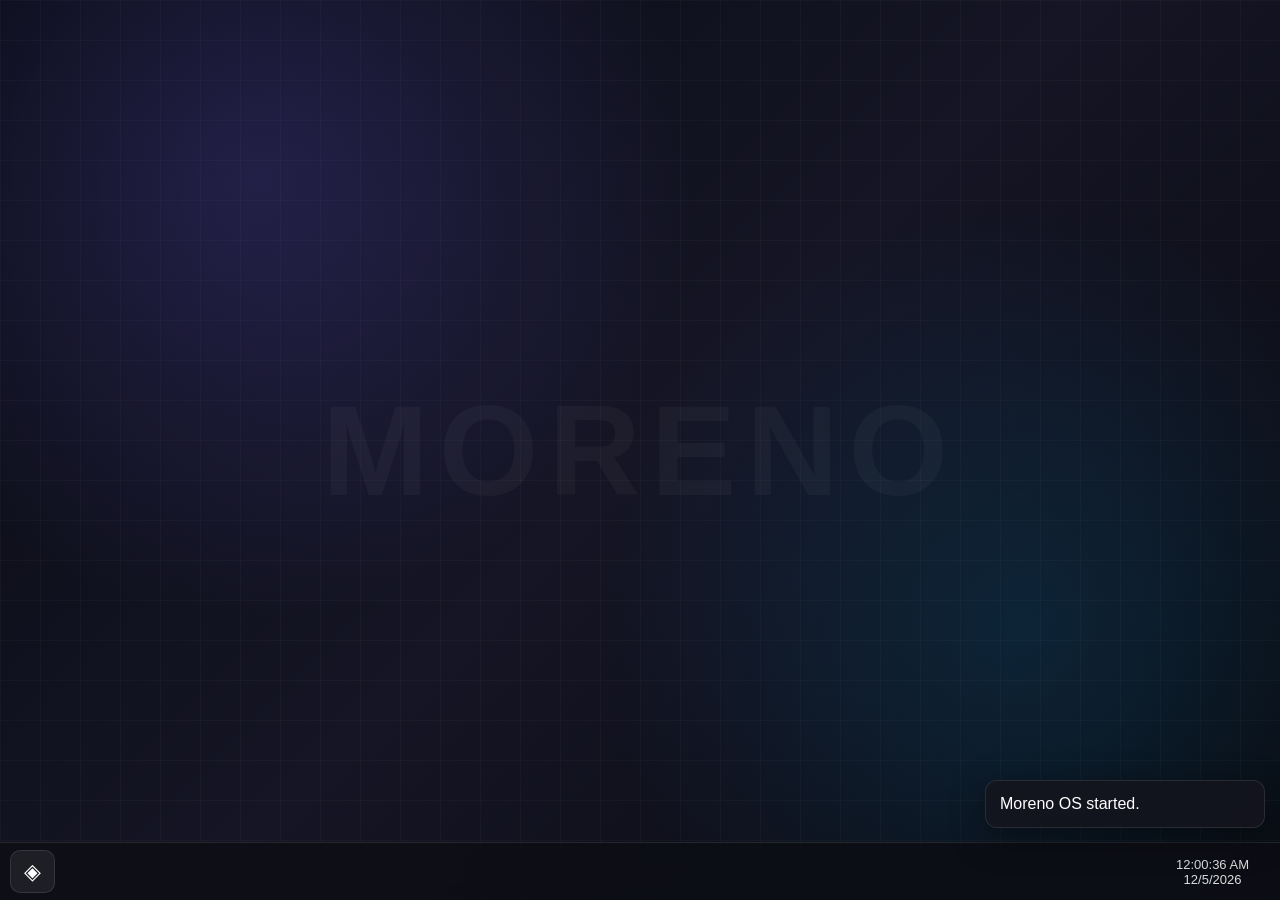
<file: MorenoOS/index.html>
<!DOCTYPE html>
<html lang="pt-BR">
<head>
<meta charset="UTF-8">
<meta name="viewport" content="width=device-width, initial-scale=1.0">
<title>Moreno OS</title>

<style>
*{
    box-sizing:border-box;
    user-select:none;
}

html,body{
    margin:0;
    width:100%;
    height:100%;
    overflow:hidden;
    font-family:Segoe UI,Arial,sans-serif;
    background:#101014;
    color:#fff;
}

button,input,textarea{
    font-family:inherit;
}

#desktop{
    position:relative;
    width:100%;
    height:100vh;
    overflow:hidden;
    background:
        radial-gradient(circle at 20% 20%,rgba(120,100,255,.20),transparent 35%),
        radial-gradient(circle at 80% 70%,rgba(0,180,255,.13),transparent 35%),
        linear-gradient(135deg,#090b13,#151525 50%,#08090e);
}

#desktop::before{
    content:"";
    position:absolute;
    inset:0;
    background:
        linear-gradient(rgba(255,255,255,.025) 1px,transparent 1px),
        linear-gradient(90deg,rgba(255,255,255,.025) 1px,transparent 1px);
    background-size:40px 40px;
    pointer-events:none;
}

.wallpaper-logo{
    position:absolute;
    left:50%;
    top:50%;
    transform:translate(-50%,-50%);
    font-size:clamp(50px,10vw,150px);
    font-weight:800;
    letter-spacing:10px;
    color:rgba(255,255,255,.035);
    pointer-events:none;
}

#taskbar{
    position:absolute;
    left:0;
    right:0;
    bottom:0;
    height:58px;
    z-index:99999;
    display:flex;
    align-items:center;
    gap:6px;
    padding:7px 10px;
    background:rgba(13,14,21,.88);
    backdrop-filter:blur(20px);
    border-top:1px solid rgba(255,255,255,.1);
}

#startButton{
    width:45px;
    height:43px;
    border:1px solid rgba(255,255,255,.1);
    border-radius:10px;
    background:rgba(255,255,255,.07);
    color:white;
    font-size:22px;
    cursor:pointer;
}

#startButton:hover{
    background:rgba(130,110,255,.3);
}

#taskApps{
    display:flex;
    gap:5px;
    flex:1;
    overflow:hidden;
}

.task-app{
    min-width:125px;
    max-width:180px;
    height:43px;
    padding:0 12px;
    border:1px solid rgba(255,255,255,.08);
    border-radius:9px;
    background:rgba(255,255,255,.055);
    color:#ddd;
    cursor:pointer;
    text-align:left;
    white-space:nowrap;
    overflow:hidden;
    text-overflow:ellipsis;
}

.task-app:hover{
    background:rgba(255,255,255,.12);
}

#clock{
    min-width:115px;
    text-align:center;
    color:#ddd;
    font-size:13px;
}

#startMenu{
    position:absolute;
    left:10px;
    bottom:68px;
    width:min(520px,calc(100vw - 20px));
    max-height:calc(100vh - 90px);
    overflow:auto;
    z-index:99998;
    padding:18px;
    border:1px solid rgba(255,255,255,.12);
    border-radius:18px;
    background:rgba(16,17,26,.94);
    backdrop-filter:blur(25px);
    box-shadow:0 25px 70px rgba(0,0,0,.55);
    display:none;
}

#startMenu.open{
    display:block;
}

.start-title{
    font-size:23px;
    font-weight:700;
    margin-bottom:15px;
}

#appSearch{
    width:100%;
    padding:12px 14px;
    border:1px solid rgba(255,255,255,.1);
    border-radius:10px;
    outline:none;
    background:#0d0e15;
    color:white;
    margin-bottom:15px;
}

.app-grid{
    display:grid;
    grid-template-columns:repeat(4,1fr);
    gap:9px;
}

.app-button{
    min-height:82px;
    border:1px solid rgba(255,255,255,.07);
    border-radius:12px;
    background:rgba(255,255,255,.055);
    color:#eee;
    cursor:pointer;
    display:flex;
    flex-direction:column;
    align-items:center;
    justify-content:center;
    gap:7px;
}

.app-button:hover{
    background:rgba(125,110,255,.25);
    transform:translateY(-1px);
}

.app-icon{
    font-size:26px;
}

.app-name{
    font-size:12px;
}

.window{
    position:absolute;
    width:680px;
    height:450px;
    min-width:320px;
    min-height:220px;
    left:calc(50% - 340px);
    top:calc(50% - 255px);
    display:none;
    flex-direction:column;
    overflow:hidden;
    border:1px solid rgba(255,255,255,.13);
    border-radius:13px;
    background:rgba(19,20,29,.95);
    backdrop-filter:blur(20px);
    box-shadow:0 25px 70px rgba(0,0,0,.55);
}

.window.active{
    display:flex;
}

.window.maximized{
    left:0!important;
    top:0!important;
    width:100%!important;
    height:calc(100% - 58px)!important;
    border-radius:0;
}

.titlebar{
    height:42px;
    flex-shrink:0;
    display:flex;
    align-items:center;
    padding-left:14px;
    background:rgba(255,255,255,.055);
    border-bottom:1px solid rgba(255,255,255,.08);
    cursor:grab;
}

.titlebar:active{
    cursor:grabbing;
}

.title{
    flex:1;
    font-size:14px;
    font-weight:600;
}

.window-buttons{
    display:flex;
    height:100%;
}

.window-buttons button{
    width:42px;
    border:0;
    background:transparent;
    color:#bbb;
    cursor:pointer;
    font-size:14px;
}

.window-buttons button:hover{
    background:rgba(255,255,255,.1);
}

.window-buttons .close:hover{
    background:#d64545;
    color:white;
}

.window-content{
    flex:1;
    overflow:auto;
    min-height:0;
}

/* EXPLORER */

.explorer{
    height:100%;
    display:flex;
}

.sidebar{
    width:165px;
    flex-shrink:0;
    border-right:1px solid rgba(255,255,255,.08);
    padding:12px;
}

.side-item{
    padding:10px;
    border-radius:8px;
    cursor:pointer;
    color:#bbb;
    font-size:13px;
    margin-bottom:4px;
}

.side-item:hover{
    background:rgba(255,255,255,.08);
    color:white;
}

.files-area{
    flex:1;
    padding:15px;
    overflow:auto;
}

.pathbar{
    display:flex;
    gap:8px;
    margin-bottom:15px;
}

.pathbar input{
    flex:1;
    padding:9px;
    border-radius:7px;
    border:1px solid #333;
    background:#0c0d12;
    color:white;
}

.file-grid{
    display:grid;
    grid-template-columns:repeat(auto-fill,minmax(110px,1fr));
    gap:10px;
}

.file{
    min-height:100px;
    padding:12px;
    border-radius:10px;
    cursor:pointer;
    text-align:center;
    border:1px solid transparent;
}

.file:hover{
    background:rgba(100,90,255,.15);
    border-color:rgba(140,130,255,.2);
}

.file-icon{
    font-size:38px;
    margin-bottom:8px;
}

.file-name{
    font-size:12px;
    word-break:break-word;
}

/* TERMINAL */

.terminal{
    height:100%;
    padding:14px;
    background:#07090c;
    color:#d5f5d5;
    font-family:Consolas,monospace;
    font-size:13px;
    display:flex;
    flex-direction:column;
}

.terminal-output{
    flex:1;
    overflow:auto;
    white-space:pre-wrap;
}

.terminal-line{
    display:flex;
    gap:7px;
}

.terminal-input{
    flex:1;
    border:0;
    outline:0;
    background:transparent;
    color:#fff;
    font-family:Consolas,monospace;
}

/* BROWSER */

.browser{
    height:100%;
    display:flex;
    flex-direction:column;
}

.browser-toolbar{
    padding:9px;
    display:flex;
    gap:7px;
    background:rgba(255,255,255,.04);
}

.browser-toolbar input{
    flex:1;
    padding:9px;
    background:#0c0d13;
    color:white;
    border:1px solid #333;
    border-radius:7px;
    outline:none;
}

.browser-toolbar button,
.small-button{
    padding:8px 12px;
    border:0;
    border-radius:7px;
    background:#5149a5;
    color:white;
    cursor:pointer;
}

.browser-page{
    flex:1;
    padding:30px;
    overflow:auto;
}

.browser-home{
    max-width:700px;
    margin:auto;
}

.browser-home h1{
    font-size:40px;
}

.browser-card{
    display:inline-block;
    width:180px;
    padding:18px;
    margin:5px;
    background:rgba(255,255,255,.05);
    border:1px solid rgba(255,255,255,.08);
    border-radius:12px;
}

/* CALCULATOR */

.calculator{
    height:100%;
    padding:15px;
    display:flex;
    flex-direction:column;
    gap:12px;
}

.calc-display{
    width:100%;
    height:70px;
    padding:12px;
    border:1px solid #333;
    border-radius:10px;
    background:#08090d;
    color:white;
    text-align:right;
    font-size:30px;
    outline:none;
}

.calc-buttons{
    flex:1;
    display:grid;
    grid-template-columns:repeat(4,1fr);
    gap:8px;
}

.calc-buttons button{
    border:1px solid rgba(255,255,255,.08);
    border-radius:9px;
    background:#191a24;
    color:white;
    font-size:18px;
    cursor:pointer;
}

.calc-buttons button:hover{
    background:#30314a;
}

.calc-buttons .operator{
    background:#34305f;
}

/* NOTES */

.notes{
    height:100%;
    display:flex;
    flex-direction:column;
    padding:12px;
    gap:10px;
}

.notes textarea{
    flex:1;
    resize:none;
    border:1px solid #333;
    border-radius:9px;
    padding:13px;
    background:#090a0e;
    color:white;
    outline:none;
}

/* MONITOR */

.monitor{
    padding:18px;
}

.stats-grid{
    display:grid;
    grid-template-columns:repeat(3,1fr);
    gap:12px;
}

.stat{
    padding:16px;
    background:rgba(255,255,255,.05);
    border-radius:12px;
    border:1px solid rgba(255,255,255,.07);
}

.stat-value{
    font-size:28px;
    font-weight:bold;
    margin-top:8px;
}

.progress{
    height:7px;
    background:#292a31;
    border-radius:10px;
    overflow:hidden;
    margin-top:10px;
}

.progress div{
    height:100%;
    width:30%;
    background:#766cff;
    transition:.3s;
}

.process-table{
    width:100%;
    margin-top:20px;
    border-collapse:collapse;
}

.process-table th,
.process-table td{
    padding:8px;
    border-bottom:1px solid rgba(255,255,255,.07);
    text-align:left;
}

/* SETTINGS */

.settings{
    padding:20px;
}

.setting-section{
    margin-bottom:22px;
    padding-bottom:18px;
    border-bottom:1px solid rgba(255,255,255,.08);
}

.wallpapers{
    display:flex;
    gap:10px;
    flex-wrap:wrap;
}

.wallpaper-choice{
    width:110px;
    height:65px;
    border:2px solid transparent;
    border-radius:9px;
    cursor:pointer;
}

.wallpaper-choice:hover{
    border-color:white;
}

.w1{background:linear-gradient(135deg,#090b13,#31306c);}
.w2{background:linear-gradient(135deg,#190b0b,#6b2727);}
.w3{background:linear-gradient(135deg,#061719,#16606b);}
.w4{background:linear-gradient(135deg,#1b1007,#795018);}
.w5{background:linear-gradient(135deg,#13051e,#522071);}

/* TRASH */

.trash{
    padding:20px;
}

.empty-trash{
    text-align:center;
    padding:70px 10px;
    color:#888;
    font-size:18px;
}

/* CONTEXT MENU */

#contextMenu{
    position:absolute;
    width:210px;
    display:none;
    z-index:100000;
    padding:6px;
    border:1px solid rgba(255,255,255,.12);
    border-radius:10px;
    background:rgba(20,21,29,.96);
    box-shadow:0 15px 40px rgba(0,0,0,.5);
}

.context-item{
    padding:10px;
    border-radius:7px;
    cursor:pointer;
    font-size:13px;
}

.context-item:hover{
    background:#343052;
}

/* NOTIFICATIONS */

#notifications{
    position:absolute;
    right:15px;
    bottom:72px;
    z-index:100001;
    display:flex;
    flex-direction:column;
    gap:8px;
    pointer-events:none;
}

.notification{
    width:280px;
    padding:14px;
    border-radius:12px;
    background:rgba(20,21,30,.95);
    border:1px solid rgba(255,255,255,.1);
    box-shadow:0 10px 35px rgba(0,0,0,.4);
    animation:notificationIn .25s ease;
}

@keyframes notificationIn{
    from{transform:translateX(30px);opacity:0}
    to{transform:translateX(0);opacity:1}
}

/* LOCK */

#lockScreen{
    position:absolute;
    inset:0;
    z-index:200000;
    display:none;
    align-items:center;
    justify-content:center;
    flex-direction:column;
    background:rgba(5,6,10,.96);
    backdrop-filter:blur(25px);
}

#lockScreen.show{
    display:flex;
}

.lock-logo{
    font-size:60px;
    font-weight:800;
    letter-spacing:7px;
    margin-bottom:20px;
}

.lock-time{
    font-size:65px;
    font-weight:200;
}

#unlockButton{
    margin-top:25px;
    padding:12px 28px;
    border:0;
    border-radius:9px;
    background:#6159ca;
    color:white;
    cursor:pointer;
}

/* RESPONSIVE */

@media(max-width:700px){
    .window{
        width:calc(100vw - 12px);
        height:calc(100vh - 70px);
        left:6px;
        top:6px;
    }

    .sidebar{
        width:125px;
    }

    .app-grid{
        grid-template-columns:repeat(3,1fr);
    }

    .stats-grid{
        grid-template-columns:1fr;
    }

    .task-app{
        min-width:50px;
    }

    #clock{
        min-width:75px;
        font-size:10px;
    }
}
</style>
</head>

<body>

<div id="desktop">

    <div class="wallpaper-logo">MORENO</div>

    <!-- START MENU -->
    <div id="startMenu">

        <div class="start-title">Moreno OS</div>

        <input id="appSearch" type="text" placeholder="Pesquisar aplicativos...">

        <div class="app-grid">

            <button class="app-button" data-app="explorer">
                <span class="app-icon">📁</span>
                <span class="app-name" data-i18n="files">Arquivos</span>
            </button>

            <button class="app-button" data-app="terminal">
                <span class="app-icon">▣</span>
                <span class="app-name" data-i18n="terminal">Terminal</span>
            </button>

            <button class="app-button" data-app="browser">
                <span class="app-icon">🌐</span>
                <span class="app-name" data-i18n="browser">Navegador</span>
            </button>

            <button class="app-button" data-app="calculator">
                <span class="app-icon">🧮</span>
                <span class="app-name" data-i18n="calculator">Calculadora</span>
            </button>

            <button class="app-button" data-app="notes">
                <span class="app-icon">📝</span>
                <span class="app-name" data-i18n="notes">Notas</span>
            </button>

            <button class="app-button" data-app="monitor">
                <span class="app-icon">📊</span>
                <span class="app-name" data-i18n="monitor">Monitor</span>
            </button>

            <button class="app-button" data-app="settings">
                <span class="app-icon">⚙️</span>
                <span class="app-name" data-i18n="settings">Configurações</span>
            </button>

            <button class="app-button" data-app="trash">
                <span class="app-icon">🗑️</span>
                <span class="app-name" data-i18n="trash">Lixeira</span>
            </button>

        </div>

    </div>

    <!-- FILE EXPLORER -->
    <div class="window" id="window-explorer">

        <div class="titlebar">
            <div class="title">📁 Arquivos</div>

            <div class="window-buttons">
                <button class="minimize">−</button>
                <button class="maximize">□</button>
                <button class="close">×</button>
            </div>
        </div>

        <div class="window-content">

            <div class="explorer">

                <div class="sidebar">

                    <div class="side-item">🏠 Início</div>
                    <div class="side-item">💻 Computador</div>
                    <div class="side-item">📄 Documentos</div>
                    <div class="side-item">🖼️ Imagens</div>
                    <div class="side-item">🎵 Música</div>
                    <div class="side-item">📥 Downloads</div>

                </div>

                <div class="files-area">

                    <div class="pathbar">
                        <input value="C:\Users\Moreno" readonly>
                    </div>

                    <div class="file-grid">

                        <div class="file">
                            <div class="file-icon">📁</div>
                            <div class="file-name">Documentos</div>
                        </div>

                        <div class="file">
                            <div class="file-icon">📁</div>
                            <div class="file-name">Downloads</div>
                        </div>

                        <div class="file">
                            <div class="file-icon">📁</div>
                            <div class="file-name">Projetos</div>
                        </div>

                        <div class="file">
                            <div class="file-icon">📁</div>
                            <div class="file-name">Imagens</div>
                        </div>

                        <div class="file">
                            <div class="file-icon">📄</div>
                            <div class="file-name">README.txt</div>
                        </div>

                        <div class="file">
                            <div class="file-icon">⚙️</div>
                            <div class="file-name">config.moreno</div>
                        </div>

                        <div class="file">
                            <div class="file-icon">🧩</div>
                            <div class="file-name">system.dll</div>
                        </div>

                        <div class="file">
                            <div class="file-icon">💾</div>
                            <div class="file-name">backup.mor</div>
                        </div>

                    </div>

                </div>

            </div>

        </div>
    </div>

    <!-- TERMINAL -->
    <div class="window" id="window-terminal">

        <div class="titlebar">

            <div class="title">▣ Terminal</div>

            <div class="window-buttons">
                <button class="minimize">−</button>
                <button class="maximize">□</button>
                <button class="close">×</button>
            </div>

        </div>

        <div class="window-content">

            <div class="terminal">

                <div class="terminal-output" id="terminalOutput">
Moreno OS Terminal [Version 1.0.0]

Digite "help" para ver os comandos disponíveis.

            </div>

                <div class="terminal-line">

                    <span>Moreno@OS:~$</span>

                    <input
                        id="terminalInput"
                        class="terminal-input"
                        autocomplete="off"
                        spellcheck="false"
                    >

                </div>

            </div>

        </div>

    </div>

    <!-- BROWSER -->
    <div class="window" id="window-browser">

        <div class="titlebar">

            <div class="title">🌐 Moreno Browser</div>

            <div class="window-buttons">
                <button class="minimize">−</button>
                <button class="maximize">□</button>
                <button class="close">×</button>
            </div>

        </div>

        <div class="window-content browser">

            <div class="browser-toolbar">

                <button id="browserBack">←</button>
                <button id="browserForward">→</button>
                <button id="browserReload">⟳</button>

                <input
                    id="browserAddress"
                    value="moreno://home"
                >

                <button id="browserGo">Ir</button>

            </div>

            <div class="browser-page" id="browserPage"></div>

        </div>

    </div>

    <!-- CALCULATOR -->
    <div class="window" id="window-calculator">

        <div class="titlebar">

            <div class="title">🧮 Calculadora</div>

            <div class="window-buttons">
                <button class="minimize">−</button>
                <button class="maximize">□</button>
                <button class="close">×</button>
            </div>

        </div>

        <div class="window-content">

            <div class="calculator">

                <input id="calcDisplay" class="calc-display" readonly>

                <div class="calc-buttons">

                    <button onclick="calcClear()">C</button>
                    <button onclick="calcBackspace()">⌫</button>
                    <button onclick="calcAdd('(')">(</button>
                    <button onclick="calcAdd(')')">)</button>

                    <button onclick="calcAdd('7')">7</button>
                    <button onclick="calcAdd('8')">8</button>
                    <button onclick="calcAdd('9')">9</button>
                    <button class="operator" onclick="calcAdd('/')">÷</button>

                    <button onclick="calcAdd('4')">4</button>
                    <button onclick="calcAdd('5')">5</button>
                    <button onclick="calcAdd('6')">6</button>
                    <button class="operator" onclick="calcAdd('*')">×</button>

                    <button onclick="calcAdd('1')">1</button>
                    <button onclick="calcAdd('2')">2</button>
                    <button onclick="calcAdd('3')">3</button>
                    <button class="operator" onclick="calcAdd('-')">−</button>

                    <button onclick="calcAdd('0')">0</button>
                    <button onclick="calcAdd('.')">.</button>
                    <button onclick="calcResult()">=</button>
                    <button class="operator" onclick="calcAdd('+')">+</button>

                </div>

            </div>

        </div>

    </div>

    <!-- NOTES -->
    <div class="window" id="window-notes">

        <div class="titlebar">

            <div class="title">📝 Notas</div>

            <div class="window-buttons">
                <button class="minimize">−</button>
                <button class="maximize">□</button>
                <button class="close">×</button>
            </div>

        </div>

        <div class="window-content">

            <div class="notes">

                <textarea id="notesText" placeholder="Escreva suas notas..."></textarea>

                <button class="small-button" onclick="saveNotes()">
                    Salvar
                </button>

            </div>

        </div>

    </div>

    <!-- MONITOR -->
    <div class="window" id="window-monitor">

        <div class="titlebar">

            <div class="title">📊 Monitor do Sistema</div>

            <div class="window-buttons">
                <button class="minimize">−</button>
                <button class="maximize">□</button>
                <button class="close">×</button>
            </div>

        </div>

        <div class="window-content">

            <div class="monitor">

                <h2>Moreno System Monitor</h2>

                <div class="stats-grid">

                    <div class="stat">
                        CPU
                        <div class="stat-value" id="cpuValue">23%</div>
                        <div class="progress">
                            <div id="cpuBar"></div>
                        </div>
                    </div>

                    <div class="stat">
                        RAM
                        <div class="stat-value" id="ramValue">41%</div>
                        <div class="progress">
                            <div id="ramBar"></div>
                        </div>
                    </div>

                    <div class="stat">
                        DISK
                        <div class="stat-value" id="diskValue">37%</div>
                        <div class="progress">
                            <div id="diskBar"></div>
                        </div>
                    </div>

                    <div class="stat">
                        Processos
                        <div class="stat-value" id="processValue">48</div>
                    </div>

                    <div class="stat">
                        Threads
                        <div class="stat-value" id="threadValue">214</div>
                    </div>

                    <div class="stat">
                        Uptime
                        <div class="stat-value" id="uptimeValue">00:00:00</div>
                    </div>

                </div>

                <table class="process-table">

                    <thead>
                        <tr>
                            <th>Processo</th>
                            <th>CPU</th>
                            <th>RAM</th>
                            <th>Status</th>
                        </tr>
                    </thead>

                    <tbody id="processTable">

                        <tr>
                            <td>moreno-shell</td>
                            <td>3.2%</td>
                            <td>42 MB</td>
                            <td>Running</td>
                        </tr>

                        <tr>
                            <td>moreno-ui</td>
                            <td>1.8%</td>
                            <td>67 MB</td>
                            <td>Running</td>
                        </tr>

                        <tr>
                            <td>system-service</td>
                            <td>0.7%</td>
                            <td>31 MB</td>
                            <td>Running</td>
                        </tr>

                    </tbody>

                </table>

            </div>

        </div>

    </div>

    <!-- SETTINGS -->
    <div class="window" id="window-settings">

        <div class="titlebar">

            <div class="title">⚙️ Configurações</div>

            <div class="window-buttons">
                <button class="minimize">−</button>
                <button class="maximize">□</button>
                <button class="close">×</button>
            </div>

        </div>

        <div class="window-content">

            <div class="settings">

                <div class="setting-section">

                    <h2>Personalização</h2>

                    <p>Papel de parede</p>

                    <div class="wallpapers">

                        <div class="wallpaper-choice w1" onclick="changeWallpaper(1)"></div>
                        <div class="wallpaper-choice w2" onclick="changeWallpaper(2)"></div>
                        <div class="wallpaper-choice w3" onclick="changeWallpaper(3)"></div>
                        <div class="wallpaper-choice w4" onclick="changeWallpaper(4)"></div>
                        <div class="wallpaper-choice w5" onclick="changeWallpaper(5)"></div>

                    </div>

                </div>

                <div class="setting-section">

                    <h2>Sistema</h2>

                    <p>Nome do sistema: Moreno OS</p>
                    <p>Versão: 1.0.0</p>
                    <p>Arquitetura: Moreno Virtual x64</p>
                    <p id="languageInfo"></p>

                </div>

                <div class="setting-section">

                    <h2>Sessão</h2>

                    <button class="small-button" onclick="lockComputer()">
                        Bloquear computador
                    </button>

                </div>

            </div>

        </div>

    </div>

    <!-- TRASH -->
    <div class="window" id="window-trash">

        <div class="titlebar">

            <div class="title">🗑️ Lixeira</div>

            <div class="window-buttons">
                <button class="minimize">−</button>
                <button class="maximize">□</button>
                <button class="close">×</button>
            </div>

        </div>

        <div class="window-content">

            <div class="trash">

                <div class="empty-trash">
                    🗑️<br><br>
                    A lixeira está vazia.
                </div>

            </div>

        </div>

    </div>

    <!-- TASKBAR -->
    <div id="taskbar">

        <button id="startButton">◈</button>

        <div id="taskApps"></div>

        <div id="clock"></div>

    </div>

    <!-- CONTEXT MENU -->
    <div id="contextMenu">

        <div class="context-item" onclick="openApp('explorer')">
            📁 Abrir arquivos
        </div>

        <div class="context-item" onclick="openApp('terminal')">
            ▣ Abrir terminal
        </div>

        <div class="context-item" onclick="refreshDesktop()">
            ⟳ Atualizar
        </div>

        <div class="context-item" onclick="changeWallpaper(Math.floor(Math.random()*5)+1)">
            🎨 Alterar papel de parede
        </div>

    </div>

    <!-- NOTIFICATIONS -->
    <div id="notifications"></div>

    <!-- LOCK SCREEN -->
    <div id="lockScreen">

        <div class="lock-logo">MORENO OS</div>

        <div class="lock-time" id="lockTime">
            00:00
        </div>

        <button id="unlockButton">
            Desbloquear
        </button>

    </div>

</div>

<script>

/* =========================================================
   IDIOMA AUTOMÁTICO
========================================================= */

const browserLanguage = (navigator.language || "en").toLowerCase();

let currentLanguage = "en";

if(browserLanguage.startsWith("pt")){
    currentLanguage = "pt";
}
else if(browserLanguage.startsWith("es")){
    currentLanguage = "es";
}
else{
    currentLanguage = "en";
}

const translations = {

    pt:{
        files:"Arquivos",
        terminal:"Terminal",
        browser:"Navegador",
        calculator:"Calculadora",
        notes:"Notas",
        monitor:"Monitor",
        settings:"Configurações",
        trash:"Lixeira"
    },

    es:{
        files:"Archivos",
        terminal:"Terminal",
        browser:"Navegador",
        calculator:"Calculadora",
        notes:"Notas",
        monitor:"Monitor",
        settings:"Configuración",
        trash:"Papelera"
    },

    en:{
        files:"Files",
        terminal:"Terminal",
        browser:"Browser",
        calculator:"Calculator",
        notes:"Notes",
        monitor:"System Monitor",
        settings:"Settings",
        trash:"Recycle Bin"
    }

};

function applyLanguage(){

    document.querySelectorAll("[data-i18n]").forEach(element=>{

        const key = element.dataset.i18n;

        if(translations[currentLanguage][key]){
            element.textContent = translations[currentLanguage][key];
        }

    });

    const languageNames = {
        pt:"Português",
        es:"Español",
        en:"English"
    };

    document.getElementById("languageInfo").textContent =
        "Idioma detectado: " + languageNames[currentLanguage];

}

applyLanguage();


/* =========================================================
   JANELAS
========================================================= */

let zIndex = 10;

const appNames = {

    explorer:"📁 Arquivos",
    terminal:"▣ Terminal",
    browser:"🌐 Moreno Browser",
    calculator:"🧮 Calculadora",
    notes:"📝 Notas",
    monitor:"📊 Monitor do Sistema",
    settings:"⚙️ Configurações",
    trash:"🗑️ Lixeira"

};

function openApp(app){

    const win = document.getElementById("window-" + app);

    if(!win) return;

    win.classList.add("active");

    zIndex++;

    win.style.zIndex = zIndex;

    createTaskButton(app);

    document.getElementById("startMenu").classList.remove("open");

    if(app === "terminal"){
        setTimeout(()=>{
            document.getElementById("terminalInput").focus();
        },100);
    }

    if(app === "notes"){
        document.getElementById("notesText").value =
            localStorage.getItem("morenoNotes") || "";
    }

    if(app === "browser"){
        renderBrowser("moreno://home");
    }

}

function closeApp(app){

    const win = document.getElementById("window-" + app);

    if(!win) return;

    win.classList.remove("active");

    const task = document.querySelector(
        `.task-app[data-app="${app}"]`
    );

    if(task) task.remove();

}

function createTaskButton(app){

    if(document.querySelector(`.task-app[data-app="${app}"]`))
        return;

    const button = document.createElement("button");

    button.className = "task-app";
    button.dataset.app = app;
    button.textContent = appNames[app];

    button.onclick = ()=>{

        const win = document.getElementById("window-" + app);

        if(win.classList.contains("active")){

            if(win.style.zIndex == zIndex){
                win.classList.remove("active");
            }
            else{
                zIndex++;
                win.style.zIndex = zIndex;
            }

        }
        else{
            win.classList.add("active");
            zIndex++;
            win.style.zIndex = zIndex;
        }

    };

    document.getElementById("taskApps").appendChild(button);

}


/* =========================================================
   BOTÕES DAS JANELAS
========================================================= */

document.querySelectorAll(".window").forEach(win=>{

    const app = win.id.replace("window-","");

    win.addEventListener("pointerdown",()=>{

        zIndex++;
        win.style.zIndex = zIndex;

    });

    win.querySelector(".close").onclick = e=>{

        e.stopPropagation();

        closeApp(app);

    };

    win.querySelector(".minimize").onclick = e=>{

        e.stopPropagation();

        win.classList.remove("active");

    };

    win.querySelector(".maximize").onclick = e=>{

        e.stopPropagation();

        const maximized =
            win.dataset.maximized === "true";

        if(maximized){

            win.dataset.maximized = "false";
            win.classList.remove("maximized");

        }
        else{

            win.dataset.maximized = "true";
            win.classList.add("maximized");

        }

    };

});


/* =========================================================
   DRAG DAS JANELAS
========================================================= */

document.querySelectorAll(".window").forEach(win=>{

    const titlebar = win.querySelector(".titlebar");

    let dragging = false;
    let offsetX = 0;
    let offsetY = 0;
    let pointerId = null;

    titlebar.addEventListener("pointerdown",e=>{

        if(e.target.closest("button"))
            return;

        if(win.dataset.maximized === "true")
            return;

        dragging = true;
        pointerId = e.pointerId;

        offsetX =
            e.clientX - win.offsetLeft;

        offsetY =
            e.clientY - win.offsetTop;

        zIndex++;

        win.style.zIndex = zIndex;

        try{
            titlebar.setPointerCapture(pointerId);
        }catch(err){}

        e.preventDefault();

    });

    titlebar.addEventListener("pointermove",e=>{

        if(!dragging)
            return;

        let x =
            e.clientX - offsetX;

        let y =
            e.clientY - offsetY;

        const maxX =
            Math.max(0,
                window.innerWidth -
                win.offsetWidth
            );

        const maxY =
            Math.max(0,
                window.innerHeight -
                58 -
                win.offsetHeight
            );

        x =
            Math.max(0,
                Math.min(maxX,x)
            );

        y =
            Math.max(0,
                Math.min(maxY,y)
            );

        win.style.left = x + "px";
        win.style.top = y + "px";

    });

    function stopDragging(){

        dragging = false;

        if(pointerId !== null){

            try{
                titlebar.releasePointerCapture(pointerId);
            }catch(err){}

        }

        pointerId = null;

    }

    window.addEventListener("pointerup",stopDragging);
    window.addEventListener("pointercancel",stopDragging);

    titlebar.addEventListener("lostpointercapture",stopDragging);

});


/* =========================================================
   START MENU
========================================================= */

document.getElementById("startButton").onclick = e=>{

    e.stopPropagation();

    document
        .getElementById("startMenu")
        .classList.toggle("open");

};

document.querySelectorAll(".app-button").forEach(button=>{

    button.onclick = ()=>{

        openApp(button.dataset.app);

    };

});

document.addEventListener("click",e=>{

    const menu =
        document.getElementById("startMenu");

    if(
        !menu.contains(e.target) &&
        e.target.id !== "startButton"
    ){
        menu.classList.remove("open");
    }

});


/* =========================================================
   PESQUISA DE APLICATIVOS
========================================================= */

document.getElementById("appSearch").addEventListener(
    "input",
    function(){

        const search =
            this.value.toLowerCase();

        document.querySelectorAll(".app-button")
            .forEach(button=>{

                const text =
                    button.innerText.toLowerCase();

                button.style.display =
                    text.includes(search)
                    ? "flex"
                    : "none";

            });

    }
);


/* =========================================================
   RELÓGIO
========================================================= */

function updateClock(){

    const now = new Date();

    const time =
        now.toLocaleTimeString(
            currentLanguage === "pt"
                ? "pt-BR"
                : currentLanguage === "es"
                    ? "es-ES"
                    : "en-US",
            {
                hour:"2-digit",
                minute:"2-digit",
                second:"2-digit"
            }
        );

    const date =
        now.toLocaleDateString(
            currentLanguage === "pt"
                ? "pt-BR"
                : currentLanguage === "es"
                    ? "es-ES"
                    : "en-US"
        );

    document.getElementById("clock").innerHTML =
        time + "<br>" + date;

    document.getElementById("lockTime").textContent =
        now.toLocaleTimeString(
            currentLanguage === "pt"
                ? "pt-BR"
                : currentLanguage === "es"
                    ? "es-ES"
                    : "en-US",
            {
                hour:"2-digit",
                minute:"2-digit"
            }
        );

}

setInterval(updateClock,1000);

updateClock();


/* =========================================================
   CALCULADORA
========================================================= */

function calcAdd(value){

    document.getElementById("calcDisplay").value += value;

}

function calcClear(){

    document.getElementById("calcDisplay").value = "";

}

function calcBackspace(){

    const display =
        document.getElementById("calcDisplay");

    display.value =
        display.value.slice(0,-1);

}

function calcResult(){

    const display =
        document.getElementById("calcDisplay");

    try{

        if(!/^[0-9+\-*/().\s]+$/.test(display.value))
            throw new Error();

        display.value =
            Function(
                '"use strict";return (' +
                display.value +
                ')'
            )();

    }
    catch{

        display.value = "Erro";

    }

}


/* =========================================================
   NOTAS
========================================================= */

function saveNotes(){

    const text =
        document.getElementById("notesText").value;

    localStorage.setItem(
        "morenoNotes",
        text
    );

    notify(
        currentLanguage === "pt"
            ? "Notas salvas."
            : currentLanguage === "es"
                ? "Notas guardadas."
                : "Notes saved."
    );

}


/* =========================================================
   TERMINAL
========================================================= */

const terminalInput =
    document.getElementById("terminalInput");

const terminalOutput =
    document.getElementById("terminalOutput");

terminalInput.addEventListener("keydown",e=>{

    if(e.key !== "Enter")
        return;

    const command =
        terminalInput.value.trim();

    terminalInput.value = "";

    terminalOutput.textContent +=
        "\nMoreno@OS:~$ " +
        command +
        "\n";

    executeCommand(command);

    terminalOutput.scrollTop =
        terminalOutput.scrollHeight;

});

function terminalPrint(text){

    terminalOutput.textContent +=
        text + "\n";

}

function executeCommand(command){

    const parts =
        command.split(" ");

    const cmd =
        parts[0].toLowerCase();

    const args =
        parts.slice(1).join(" ");

    switch(cmd){

        case "":
            break;

        case "help":

            terminalPrint(
`Comandos disponíveis:

help          mostra esta ajuda
clear         limpa o terminal
date          mostra a data
time          mostra a hora
whoami        usuário atual
pwd           diretório atual
ls            lista arquivos
dir           lista arquivos
systeminfo    informações do sistema
version       versão do Moreno OS
open          abre aplicativos
echo          mostra uma mensagem
calc          calcula uma expressão
processes     mostra processos
neofetch      informações visuais
shutdown      simula desligamento
reboot        simula reinicialização`
            );

            break;

        case "clear":

            terminalOutput.textContent = "";

            break;

        case "date":

            terminalPrint(
                new Date().toLocaleDateString()
            );

            break;

        case "time":

            terminalPrint(
                new Date().toLocaleTimeString()
            );

            break;

        case "whoami":

            terminalPrint("Moreno");

            break;

        case "pwd":

            terminalPrint(
                "C:\\Users\\Moreno"
            );

            break;

        case "ls":
        case "dir":

            terminalPrint(
`Documents/
Downloads/
Pictures/
Projects/
README.txt
config.moreno
system.dll
backup.mor`
            );

            break;

        case "systeminfo":

            terminalPrint(
`Moreno OS
Version: 1.0.0
Architecture: x64
Kernel: MorenoKernel 1.0
CPU: Virtual Processor
Memory: 8 GB Virtual RAM
GPU: Virtual Graphics
Network: Connected
Browser: Moreno Browser`
            );

            break;

        case "version":

            terminalPrint(
                "Moreno OS version 1.0.0"
            );

            break;

        case "open":

            if(args === "explorer")
                openApp("explorer");

            else if(args === "browser")
                openApp("browser");

            else if(args === "calculator")
                openApp("calculator");

            else if(args === "notes")
                openApp("notes");

            else if(args === "monitor")
                openApp("monitor");

            else if(args === "settings")
                openApp("settings");

            else
                terminalPrint(
                    "Aplicativo não encontrado."
                );

            break;

        case "echo":

            terminalPrint(args);

            break;

        case "calc":

            try{

                if(!/^[0-9+\-*/().\s]+$/.test(args))
                    throw new Error();

                terminalPrint(
                    String(
                        Function(
                            '"use strict";return (' +
                            args +
                            ')'
                        )()
                    )
                );

            }
            catch{

                terminalPrint("Expressão inválida.");

            }

            break;

        case "processes":

            terminalPrint(
`PID     PROCESS
001     moreno-shell
002     moreno-ui
003     system-service
004     network-service
005     window-manager
006     browser-engine`
            );

            break;

        case "neofetch":

            terminalPrint(
`
       ██████╗ ███████╗
      ██╔═══██╗██╔════╝
      ██║   ██║███████╗
      ██║   ██║╚════██║
      ╚██████╔╝███████║
       ╚═════╝ ╚══════╝

OS: Moreno OS
Kernel: MorenoKernel 1.0
Shell: MorenoShell
Resolution: ${window.innerWidth}x${window.innerHeight}
Language: ${currentLanguage}
`
            );

            break;

        case "shutdown":

            terminalPrint(
                "Sistema desligando..."
            );

            setTimeout(
                ()=>lockComputer(),
                1000
            );

            break;

        case "reboot":

            terminalPrint(
                "Reiniciando Moreno OS..."
            );

            setTimeout(
                ()=>location.reload(),
                1000
            );

            break;

        default:

            terminalPrint(
                `'${cmd}' não é reconhecido como comando.`
            );

    }

}


/* =========================================================
   BROWSER
========================================================= */

let browserHistory = ["moreno://home"];
let browserHistoryIndex = 0;

function renderBrowser(url){

    const page =
        document.getElementById("browserPage");

    document.getElementById(
        "browserAddress"
    ).value = url;

    if(url === "moreno://home"){

        page.innerHTML = `
            <div class="browser-home">

                <h1>Moreno Browser</h1>

                <p>Bem-vindo ao navegador virtual do Moreno OS.</p>

                <div class="browser-card"
                    onclick="renderBrowser('moreno://apps')">
                    <h3>Aplicativos</h3>
                    <p>Explore os programas instalados.</p>
                </div>

                <div class="browser-card"
                    onclick="renderBrowser('moreno://system')">
                    <h3>Sistema</h3>
                    <p>Informações do sistema.</p>
                </div>

                <div class="browser-card"
                    onclick="renderBrowser('moreno://about')">
                    <h3>Sobre</h3>
                    <p>Sobre o Moreno OS.</p>
                </div>

            </div>
        `;

    }

    else if(url === "moreno://apps"){

        page.innerHTML = `
            <h1>Aplicativos</h1>
            <p>Aplicativos disponíveis no sistema:</p>
            <ul>
                <li>Arquivos</li>
                <li>Terminal</li>
                <li>Calculadora</li>
                <li>Notas</li>
                <li>Monitor do Sistema</li>
                <li>Configurações</li>
            </ul>
        `;

    }

    else if(url === "moreno://system"){

        page.innerHTML = `
            <h1>Moreno OS</h1>
            <p><b>Versão:</b> 1.0.0</p>
            <p><b>Kernel:</b> MorenoKernel 1.0</p>
            <p><b>Arquitetura:</b> x64</p>
            <p><b>Processador:</b> Virtual Processor</p>
            <p><b>Memória:</b> 8 GB Virtual RAM</p>
        `;

    }

    else if(url === "moreno://about"){

        page.innerHTML = `
            <h1>Sobre o Moreno OS</h1>
            <p>Um sistema operacional virtual criado em HTML, CSS e JavaScript.</p>
            <p>Não possui acesso real aos arquivos ou hardware do computador.</p>
        `;

    }

    else{

        page.innerHTML = `
            <h1>Site não encontrado</h1>
            <p>O endereço <b>${escapeHTML(url)}</b> não existe no Moreno Browser.</p>
        `;

    }

}

function escapeHTML(text){

    return text
        .replaceAll("&","&amp;")
        .replaceAll("<","&lt;")
        .replaceAll(">","&gt;")
        .replaceAll('"',"&quot;");

}

function browserNavigate(){

    let url =
        document.getElementById(
            "browserAddress"
        ).value.trim();

    if(!url)
        return;

    if(
        !url.startsWith("moreno://")
    ){
        url = "moreno://home";
    }

    browserHistory =
        browserHistory.slice(
            0,
            browserHistoryIndex + 1
        );

    browserHistory.push(url);

    browserHistoryIndex++;

    renderBrowser(url);

}

document.getElementById("browserGo")
    .onclick = browserNavigate;

document.getElementById("browserAddress")
    .addEventListener(
        "keydown",
        e=>{
            if(e.key === "Enter")
                browserNavigate();
        }
    );

document.getElementById("browserBack")
    .onclick = ()=>{

        if(browserHistoryIndex > 0){

            browserHistoryIndex--;

            renderBrowser(
                browserHistory[
                    browserHistoryIndex
                ]
            );

        }

    };

document.getElementById("browserForward")
    .onclick = ()=>{

        if(
            browserHistoryIndex <
            browserHistory.length - 1
        ){

            browserHistoryIndex++;

            renderBrowser(
                browserHistory[
                    browserHistoryIndex
                ]
            );

        }

    };

document.getElementById("browserReload")
    .onclick = ()=>{

        renderBrowser(
            browserHistory[
                browserHistoryIndex
            ]
        );

    };

renderBrowser("moreno://home");


/* =========================================================
   MONITOR DO SISTEMA
========================================================= */

let systemStart =
    Date.now();

function updateMonitor(){

    const cpu =
        Math.floor(
            15 + Math.random()*65
        );

    const ram =
        Math.floor(
            30 + Math.random()*45
        );

    const disk =
        Math.floor(
            25 + Math.random()*30
        );

    document.getElementById("cpuValue")
        .textContent = cpu + "%";

    document.getElementById("ramValue")
        .textContent = ram + "%";

    document.getElementById("diskValue")
        .textContent = disk + "%";

    document.getElementById("cpuBar")
        .style.width = cpu + "%";

    document.getElementById("ramBar")
        .style.width = ram + "%";

    document.getElementById("diskBar")
        .style.width = disk + "%";

    document.getElementById("processValue")
        .textContent =
        Math.floor(40 + Math.random()*15);

    document.getElementById("threadValue")
        .textContent =
        Math.floor(180 + Math.random()*80);

    const elapsed =
        Math.floor(
            (Date.now()-systemStart)/1000
        );

    const hours =
        String(
            Math.floor(elapsed/3600)
        ).padStart(2,"0");

    const minutes =
        String(
            Math.floor((elapsed%3600)/60)
        ).padStart(2,"0");

    const seconds =
        String(
            elapsed%60
        ).padStart(2,"0");

    document.getElementById(
        "uptimeValue"
    ).textContent =
        `${hours}:${minutes}:${seconds}`;

}

setInterval(updateMonitor,1000);

updateMonitor();


/* =========================================================
   PAPEL DE PAREDE
========================================================= */

function changeWallpaper(number){

    const desktop =
        document.getElementById("desktop");

    const wallpapers = {

        1:
        `radial-gradient(circle at 20% 20%,rgba(120,100,255,.20),transparent 35%),radial-gradient(circle at 80% 70%,rgba(0,180,255,.13),transparent 35%),linear-gradient(135deg,#090b13,#151525 50%,#08090e)`,

        2:
        `radial-gradient(circle at 20% 20%,rgba(255,50,50,.18),transparent 35%),linear-gradient(135deg,#120606,#351010,#08090e)`,

        3:
        `radial-gradient(circle at 20% 20%,rgba(0,255,230,.15),transparent 35%),linear-gradient(135deg,#031012,#0b3036,#05090a)`,

        4:
        `radial-gradient(circle at 80% 20%,rgba(255,180,50,.16),transparent 35%),linear-gradient(135deg,#110a03,#3c2610,#080705)`,

        5:
        `radial-gradient(circle at 50% 20%,rgba(220,80,255,.18),transparent 35%),linear-gradient(135deg,#0e0315,#321144,#08040b)`

    };

    desktop.style.background =
        wallpapers[number];

    localStorage.setItem(
        "morenoWallpaper",
        number
    );

}

const savedWallpaper =
    localStorage.getItem(
        "morenoWallpaper"
    );

if(savedWallpaper)
    changeWallpaper(savedWallpaper);


/* =========================================================
   MENU DE CONTEXTO
========================================================= */

document.getElementById("desktop")
    .addEventListener(
        "contextmenu",
        e=>{

            if(
                e.target.closest(".window") ||
                e.target.closest("#taskbar") ||
                e.target.closest("#startMenu")
            )
                return;

            e.preventDefault();

            const menu =
                document.getElementById(
                    "contextMenu"
                );

            menu.style.display = "block";

            let x = e.clientX;
            let y = e.clientY;

            if(
                x + 210 >
                window.innerWidth
            )
                x =
                    window.innerWidth - 215;

            if(
                y + 170 >
                window.innerHeight
            )
                y =
                    window.innerHeight - 175;

            menu.style.left = x + "px";
            menu.style.top = y + "px";

        }
    );

document.addEventListener(
    "click",
    ()=>{
        document.getElementById(
            "contextMenu"
        ).style.display = "none";
    }
);

function refreshDesktop(){

    notify(
        currentLanguage === "pt"
            ? "Área de trabalho atualizada."
            : currentLanguage === "es"
                ? "Escritorio actualizado."
                : "Desktop refreshed."
    );

}


/* =========================================================
   NOTIFICAÇÕES
========================================================= */

function notify(message){

    const container =
        document.getElementById(
            "notifications"
        );

    const notification =
        document.createElement("div");

    notification.className =
        "notification";

    notification.textContent =
        message;

    container.appendChild(
        notification
    );

    setTimeout(()=>{

        notification.remove();

    },3000);

}


/* =========================================================
   LOCK SCREEN
========================================================= */

function lockComputer(){

    document.getElementById(
        "lockScreen"
    ).classList.add("show");

}

document.getElementById(
    "unlockButton"
).onclick = ()=>{

    document.getElementById(
        "lockScreen"
    ).classList.remove("show");

};

document.addEventListener(
    "keydown",
    e=>{

        if(
            e.ctrlKey &&
            e.altKey &&
            e.key.toLowerCase() === "t"
        ){

            e.preventDefault();

            openApp("terminal");

        }

        if(
            e.key === "Escape" &&
            document.getElementById(
                "lockScreen"
            ).classList.contains("show")
        ){

            document.getElementById(
                "lockScreen"
            ).classList.remove("show");

        }

    }
);


/* =========================================================
   INICIALIZAÇÃO
========================================================= */

setTimeout(()=>{

    notify(
        currentLanguage === "pt"
            ? "Moreno OS iniciado."
            : currentLanguage === "es"
                ? "Moreno OS iniciado."
                : "Moreno OS started."
    );

},500);

</script>

</body>
</html>
</file>
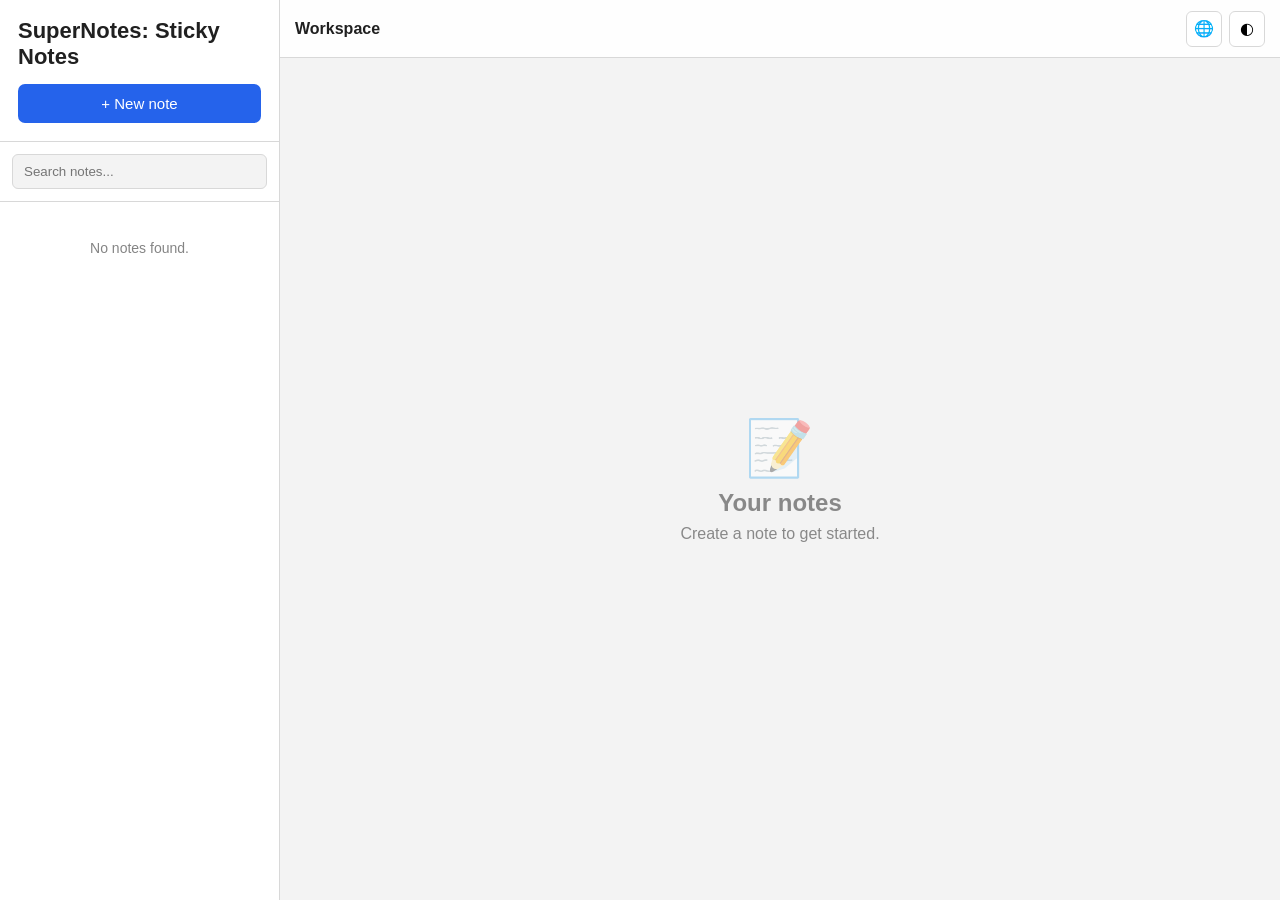
<file: SuperNotes/index.html>
<!DOCTYPE html>
<html lang="pt-BR">
<head>
<meta charset="UTF-8">
<meta name="viewport" content="width=device-width, initial-scale=1.0">
<title>Notas Autoadesivas</title>

<style>
* {
    box-sizing: border-box;
}

:root {
    --bg: #f3f3f3;
    --panel: #ffffff;
    --text: #202020;
    --border: #d8d8d8;
    --accent: #2563eb;
    --shadow: 0 4px 18px rgba(0,0,0,.15);
}

* {
    scrollbar-width: thin;
}

body {
    margin: 0;
    font-family: "Segoe UI", Arial, sans-serif;
    background: var(--bg);
    color: var(--text);
    height: 100vh;
    overflow: hidden;
}

/* APP */

.app {
    height: 100vh;
    display: flex;
}

/* SIDEBAR */

.sidebar {
    width: 280px;
    background: var(--panel);
    border-right: 1px solid var(--border);
    display: flex;
    flex-direction: column;
    z-index: 1000;
}

.header {
    padding: 18px;
    border-bottom: 1px solid var(--border);
}

.logo {
    font-size: 22px;
    font-weight: 600;
    margin-bottom: 14px;
}

.new-note {
    width: 100%;
    border: none;
    background: var(--accent);
    color: white;
    border-radius: 7px;
    padding: 11px;
    cursor: pointer;
    font-size: 15px;
}

.new-note:hover {
    filter: brightness(.92);
}

.search {
    padding: 12px;
    border-bottom: 1px solid var(--border);
}

.search input {
    width: 100%;
    padding: 9px 11px;
    border: 1px solid var(--border);
    border-radius: 6px;
    outline: none;
    background: var(--bg);
    color: var(--text);
}

.note-list {
    flex: 1;
    overflow-y: auto;
    padding: 8px;
}

.note-item {
    padding: 11px;
    border-radius: 7px;
    cursor: pointer;
    margin-bottom: 5px;
    border: 1px solid transparent;
}

.note-item:hover {
    background: rgba(0,0,0,.05);
}

.note-item.active {
    border-color: var(--accent);
    background: rgba(37,99,235,.08);
}

.note-item-title {
    font-weight: 600;
    white-space: nowrap;
    overflow: hidden;
    text-overflow: ellipsis;
}

.note-item-preview {
    font-size: 12px;
    opacity: .65;
    margin-top: 4px;
    white-space: nowrap;
    overflow: hidden;
    text-overflow: ellipsis;
}

.empty-list {
    text-align: center;
    opacity: .55;
    padding: 30px 10px;
    font-size: 14px;
}

/* WORKSPACE */

.workspace {
    flex: 1;
    position: relative;
    overflow: hidden;
}

/* TOPBAR */

.topbar {
    position: absolute;
    top: 0;
    left: 0;
    right: 0;
    height: 58px;
    background: rgba(255,255,255,.9);
    backdrop-filter: blur(10px);
    border-bottom: 1px solid var(--border);
    display: flex;
    align-items: center;
    justify-content: space-between;
    padding: 0 15px;
    z-index: 900;
}

.topbar-title {
    font-size: 16px;
    font-weight: 600;
}

.controls {
    display: flex;
    gap: 7px;
}

.icon-btn {
    border: 1px solid var(--border);
    background: var(--panel);
    border-radius: 6px;
    width: 36px;
    height: 36px;
    cursor: pointer;
    font-size: 16px;
}

.icon-btn:hover {
    background: var(--bg);
}

/* DESKTOP */

.desktop {
    position: absolute;
    inset: 58px 0 0 0;
    overflow: hidden;
}

/* NOTE */

.note {
    position: absolute;
    width: 280px;
    min-width: 190px;
    min-height: 190px;
    max-width: 600px;
    max-height: 700px;
    box-shadow: var(--shadow);
    border-radius: 4px;
    display: flex;
    flex-direction: column;
    overflow: hidden;
    resize: both;
}

.note.yellow {
    background: #fff59d;
}

.note.blue {
    background: #a8d8ff;
}

.note.green {
    background: #b8f2b0;
}

.note.pink {
    background: #ffb9d0;
}

.note.purple {
    background: #d4b5ff;
}

.note.orange {
    background: #ffc98b;
}

.note-header {
    height: 40px;
    display: flex;
    align-items: center;
    justify-content: space-between;
    padding: 0 7px 0 11px;
    cursor: move;
    user-select: none;
}

.note-color {
    display: flex;
    gap: 4px;
}

.color {
    width: 17px;
    height: 17px;
    border-radius: 50%;
    border: 1px solid rgba(0,0,0,.15);
    cursor: pointer;
}

.color.yellow { background:#fff59d; }
.color.blue { background:#a8d8ff; }
.color.green { background:#b8f2b0; }
.color.pink { background:#ffb9d0; }
.color.purple { background:#d4b5ff; }
.color.orange { background:#ffc98b; }

.note-actions {
    display: flex;
    gap: 3px;
}

.note-action {
    border: none;
    background: transparent;
    width: 27px;
    height: 27px;
    cursor: pointer;
    border-radius: 4px;
}

.note-action:hover {
    background: rgba(0,0,0,.1);
}

.note-content {
    flex: 1;
    padding: 5px 12px 12px;
    overflow-y: auto;
}

.note-title {
    width: 100%;
    border: none;
    outline: none;
    background: transparent;
    font-size: 18px;
    font-weight: 600;
    margin-bottom: 8px;
    color: #222;
}

.note-text {
    width: 100%;
    min-height: 100px;
    border: none;
    outline: none;
    resize: none;
    background: transparent;
    font-family: inherit;
    font-size: 15px;
    line-height: 1.45;
    color: #222;
}

.note-text a {
    color: inherit;
}

/* TOOLBAR */

.editor-toolbar {
    display: flex;
    gap: 4px;
    margin-bottom: 5px;
}

.format-btn {
    border: none;
    background: rgba(255,255,255,.35);
    border-radius: 4px;
    width: 28px;
    height: 27px;
    cursor: pointer;
    font-weight: bold;
}

.format-btn:hover {
    background: rgba(0,0,0,.1);
}

/* EMPTY */

.welcome {
    position: absolute;
    inset: 0;
    display: flex;
    align-items: center;
    justify-content: center;
    pointer-events: none;
}

.welcome-box {
    text-align: center;
    opacity: .5;
}

.welcome-box .big {
    font-size: 55px;
}

.welcome-box h2 {
    margin: 8px 0;
}

.welcome-box p {
    margin: 0;
}

/* LANGUAGE */

.language-menu {
    position: absolute;
    top: 53px;
    right: 10px;
    background: var(--panel);
    border: 1px solid var(--border);
    box-shadow: var(--shadow);
    border-radius: 7px;
    overflow: hidden;
    display: none;
    z-index: 2000;
}

.language-menu button {
    border: none;
    background: transparent;
    display: block;
    width: 150px;
    text-align: left;
    padding: 10px 13px;
    cursor: pointer;
    color: var(--text);
}

.language-menu button:hover {
    background: var(--bg);
}

/* MOBILE */

@media(max-width: 700px) {
    .sidebar {
        width: 220px;
    }

    .note {
        width: 250px;
    }
}

@media(max-width: 520px) {
    .sidebar {
        position: absolute;
        left: -280px;
        top: 0;
        bottom: 0;
        transition: .2s;
        box-shadow: var(--shadow);
    }

    .sidebar.open {
        left: 0;
    }

    .mobile-menu {
        display: block !important;
    }
}

.mobile-menu {
    display: none;
}
</style>
</head>

<body>

<div class="app">

    <!-- SIDEBAR -->

    <aside class="sidebar" id="sidebar">

        <div class="header">
            <div class="logo" data-i18n="appName">
                Notas Autoadesivas
            </div>

            <button class="new-note" id="newNote">
                + <span data-i18n="newNote">Nova nota</span>
            </button>
        </div>

        <div class="search">
            <input
                id="search"
                type="text"
                data-placeholder="search"
                placeholder="Pesquisar notas..."
            >
        </div>

        <div class="note-list" id="noteList"></div>

    </aside>

    <!-- WORKSPACE -->

    <main class="workspace">

        <header class="topbar">

            <div style="display:flex;align-items:center;gap:8px;">

                <button
                    class="icon-btn mobile-menu"
                    id="mobileMenu"
                    title="Menu"
                >
                    ☰
                </button>

                <div
                    class="topbar-title"
                    data-i18n="desktopTitle"
                >
                    Área de trabalho
                </div>

            </div>

            <div class="controls">

                <button
                    class="icon-btn"
                    id="languageButton"
                    title="Idioma"
                >
                    🌐
                </button>

                <button
                    class="icon-btn"
                    id="themeButton"
                    title="Tema"
                >
                    ◐
                </button>

            </div>

            <div class="language-menu" id="languageMenu">

                <button data-language="pt">
                    🇧🇷 Português
                </button>

                <button data-language="es">
                    🇪🇸 Español
                </button>

                <button data-language="en">
                    🇺🇸 English
                </button>

            </div>

        </header>

        <section class="desktop" id="desktop">

            <div class="welcome" id="welcome">

                <div class="welcome-box">

                    <div class="big">📝</div>

                    <h2 data-i18n="welcomeTitle">
                        Suas notas
                    </h2>

                    <p data-i18n="welcomeText">
                        Crie uma nota para começar.
                    </p>

                </div>

            </div>

        </section>

    </main>

</div>

<script>
/* =========================================================
   TRADUÇÕES
========================================================= */

const translations = {

    pt: {
        appName: "SuperNotes: Notas Autoadesivas",
        newNote: "Nova nota",
        search: "Pesquisar notas...",
        desktopTitle: "Área de trabalho",
        welcomeTitle: "Suas notas",
        welcomeText: "Crie uma nota para começar.",
        untitled: "Sem título",
        delete: "Excluir",
        bold: "Negrito",
        italic: "Itálico",
        list: "Lista",
        noteTitle: "Título",
        noteText: "Escreva sua nota...",
        confirmDelete: "Deseja excluir esta nota?",
        noNotes: "Nenhuma nota encontrada.",
        menu: "Menu"
    },

    es: {
        appName: "SuperNotes: Notas adhesivas",
        newNote: "Nueva nota",
        search: "Buscar notas...",
        desktopTitle: "Área de trabajo",
        welcomeTitle: "Tus notas",
        welcomeText: "Crea una nota para comenzar.",
        untitled: "Sin título",
        delete: "Eliminar",
        bold: "Negrita",
        italic: "Cursiva",
        list: "Lista",
        noteTitle: "Título",
        noteText: "Escribe tu nota...",
        confirmDelete: "¿Quieres eliminar esta nota?",
        noNotes: "No se encontraron notas.",
        menu: "Menú"
    },

    en: {
        appName: "SuperNotes: Sticky Notes",
        newNote: "New note",
        search: "Search notes...",
        desktopTitle: "Workspace",
        welcomeTitle: "Your notes",
        welcomeText: "Create a note to get started.",
        untitled: "Untitled",
        delete: "Delete",
        bold: "Bold",
        italic: "Italic",
        list: "List",
        noteTitle: "Title",
        noteText: "Write your note...",
        confirmDelete: "Do you want to delete this note?",
        noNotes: "No notes found.",
        menu: "Menu"
    }

};


/* =========================================================
   IDIOMA AUTOMÁTICO
========================================================= */

function detectLanguage() {

    const language = navigator.language.toLowerCase();

    if (language.startsWith("pt")) {
        return "pt";
    }

    if (language.startsWith("es")) {
        return "es";
    }

    if (language.startsWith("en")) {
        return "en";
    }

    return "en";
}

let currentLanguage =
    localStorage.getItem("stickyLanguage") || detectLanguage();


function t(key) {

    return translations[currentLanguage][key]
        || translations.en[key]
        || key;
}


/* =========================================================
   APLICAR TRADUÇÃO
========================================================= */

function updateLanguage() {

    document.documentElement.lang =
        currentLanguage === "pt"
            ? "pt-BR"
            : currentLanguage === "es"
                ? "es"
                : "en";

    document.querySelectorAll("[data-i18n]").forEach(element => {

        const key = element.dataset.i18n;

        element.textContent = t(key);

    });

    document.querySelectorAll("[data-placeholder]").forEach(element => {

        element.placeholder =
            t(element.dataset.placeholder);

    });

    renderList();
    updateNoteTexts();

    localStorage.setItem(
        "stickyLanguage",
        currentLanguage
    );
}


/* =========================================================
   DADOS
========================================================= */

let notes =
    JSON.parse(
        localStorage.getItem("stickyNotes")
    ) || [];

let activeNote = null;


/* =========================================================
   SALVAR
========================================================= */

function saveNotes() {

    localStorage.setItem(
        "stickyNotes",
        JSON.stringify(notes)
    );

}


/* =========================================================
   ID
========================================================= */

function createId() {

    return Date.now().toString()
        + Math.random().toString(16).slice(2);

}


/* =========================================================
   NOVA NOTA
========================================================= */

document
.getElementById("newNote")
.addEventListener("click", () => {

    const note = {

        id: createId(),

        title: "",

        text: "",

        color: "yellow",

        x: 40 + Math.random() * 100,

        y: 40 + Math.random() * 80

    };

    notes.push(note);

    saveNotes();

    createNoteElement(note);

    activeNote = note.id;

    renderList();

    document
        .getElementById("welcome")
        .style.display = "none";

});


/* =========================================================
   CRIAR NOTA
========================================================= */

function createNoteElement(note) {

    const desktop =
        document.getElementById("desktop");

    const element =
        document.createElement("div");

    element.className =
        "note " + note.color;

    element.dataset.id = note.id;

    element.style.left =
        note.x + "px";

    element.style.top =
        note.y + "px";


    element.innerHTML = `

        <div class="note-header">

            <div class="note-color">

                <button class="color yellow"
                    data-color="yellow"></button>

                <button class="color blue"
                    data-color="blue"></button>

                <button class="color green"
                    data-color="green"></button>

                <button class="color pink"
                    data-color="pink"></button>

                <button class="color purple"
                    data-color="purple"></button>

                <button class="color orange"
                    data-color="orange"></button>

            </div>

            <div class="note-actions">

                <button
                    class="note-action bold-btn"
                    title="${t("bold")}"
                >
                    B
                </button>

                <button
                    class="note-action italic-btn"
                    title="${t("italic")}"
                >
                    I
                </button>

                <button
                    class="note-action list-btn"
                    title="${t("list")}"
                >
                    ☷
                </button>

                <button
                    class="note-action delete-btn"
                    title="${t("delete")}"
                >
                    🗑
                </button>

            </div>

        </div>

        <div class="note-content">

            <input
                class="note-title"
                type="text"
                placeholder="${t("noteTitle")}"
                value="${escapeHTML(note.title)}"
            >

            <div class="editor-toolbar"></div>

            <textarea
                class="note-text"
                placeholder="${t("noteText")}"
            >${escapeHTML(note.text)}</textarea>

        </div>
    `;


    desktop.appendChild(element);


    /* TÍTULO */

    const title =
        element.querySelector(".note-title");

    title.addEventListener("input", () => {

        note.title = title.value;

        saveNotes();

        renderList();

    });


    /* TEXTO */

    const text =
        element.querySelector(".note-text");

    text.addEventListener("input", () => {

        note.text = text.value;

        saveNotes();

        renderList();

    });


    /* CORES */

    element
        .querySelectorAll(".color")
        .forEach(button => {

            button.addEventListener("click", e => {

                e.stopPropagation();

                const color =
                    button.dataset.color;

                element.className =
                    "note " + color;

                element.dataset.id =
                    note.id;

                note.color = color;

                saveNotes();

            });

        });


    /* EXCLUIR */

    element
        .querySelector(".delete-btn")
        .addEventListener("click", e => {

            e.stopPropagation();

            if (!confirm(t("confirmDelete"))) {
                return;
            }

            notes =
                notes.filter(
                    n => n.id !== note.id
                );

            saveNotes();

            element.remove();

            renderList();

            if (notes.length === 0) {

                document
                    .getElementById("welcome")
                    .style.display = "flex";

            }

        });


    /* NEGRITO */

    element
        .querySelector(".bold-btn")
        .addEventListener("click", () => {

            formatText(text, "**");

        });


    /* ITÁLICO */

    element
        .querySelector(".italic-btn")
        .addEventListener("click", () => {

            formatText(text, "*");

        });


    /* LISTA */

    element
        .querySelector(".list-btn")
        .addEventListener("click", () => {

            const start =
                text.selectionStart;

            const before =
                text.value.substring(0, start);

            const lineStart =
                before.lastIndexOf("\n") + 1;

            text.value =
                text.value.substring(0, lineStart)
                + "• "
                + text.value.substring(lineStart);

            note.text = text.value;

            saveNotes();

        });


    /* ARRASTAR */

    enableDragging(element, note);


    return element;

}


/* =========================================================
   FORMATAÇÃO
========================================================= */

function formatText(textarea, marker) {

    const start =
        textarea.selectionStart;

    const end =
        textarea.selectionEnd;

    if (start === end) return;

    const selected =
        textarea.value.substring(start, end);

    textarea.value =
        textarea.value.substring(0, start)
        + marker
        + selected
        + marker
        + textarea.value.substring(end);

    textarea.dispatchEvent(
        new Event("input")
    );

}


/* =========================================================
   ARRASTAR NOTA
========================================================= */

function enableDragging(element, note) {

    const header =
        element.querySelector(".note-header");

    let dragging = false;

    let offsetX = 0;
    let offsetY = 0;


    header.addEventListener("pointerdown", e => {

        if (
            e.target.closest("button")
        ) {
            return;
        }

        dragging = true;

        const rect =
            element.getBoundingClientRect();

        offsetX =
            e.clientX - rect.left;

        offsetY =
            e.clientY - rect.top;

        header.setPointerCapture(
            e.pointerId
        );

    });


    header.addEventListener("pointermove", e => {

        if (!dragging) return;

        const desktop =
            document.getElementById("desktop");

        const rect =
            desktop.getBoundingClientRect();

        let x =
            e.clientX -
            rect.left -
            offsetX;

        let y =
            e.clientY -
            rect.top -
            offsetY;


        x = Math.max(
            0,
            Math.min(
                x,
                desktop.clientWidth -
                element.offsetWidth
            )
        );


        y = Math.max(
            0,
            Math.min(
                y,
                desktop.clientHeight -
                element.offsetHeight
            )
        );


        element.style.left =
            x + "px";

        element.style.top =
            y + "px";

        note.x = x;
        note.y = y;

    });


    header.addEventListener("pointerup", e => {

        dragging = false;

        saveNotes();

    });

}


/* =========================================================
   LISTA DE NOTAS
========================================================= */

function renderList() {

    const list =
        document.getElementById("noteList");

    const search =
        document
        .getElementById("search")
        .value
        .toLowerCase();

    list.innerHTML = "";

    const filtered =
        notes.filter(note => {

            return (
                note.title.toLowerCase()
                .includes(search)
                ||
                note.text.toLowerCase()
                .includes(search)
            );

        });


    if (filtered.length === 0) {

        list.innerHTML =
            `<div class="empty-list">
                ${t("noNotes")}
            </div>`;

        return;

    }


    filtered.forEach(note => {

        const item =
            document.createElement("div");

        item.className =
            "note-item"
            + (
                note.id === activeNote
                    ? " active"
                    : ""
            );


        const title =
            note.title.trim()
                || t("untitled");


        const preview =
            note.text
                .replace(/\n/g, " ")
                .trim();


        item.innerHTML = `

            <div class="note-item-title">
                ${escapeHTML(title)}
            </div>

            <div class="note-item-preview">
                ${escapeHTML(preview)}
            </div>

        `;


        item.addEventListener(
            "click",
            () => {

                const element =
                    document.querySelector(
                        `.note[data-id="${note.id}"]`
                    );

                if (!element) return;

                activeNote = note.id;

                element.scrollIntoView({
                    behavior: "smooth",
                    block: "center",
                    inline: "center"
                });

                renderList();

            }
        );


        list.appendChild(item);

    });

}


/* =========================================================
   PESQUISA
========================================================= */

document
.getElementById("search")
.addEventListener(
    "input",
    renderList
);


/* =========================================================
   CARREGAR NOTAS
========================================================= */

function loadNotes() {

    notes.forEach(note => {

        createNoteElement(note);

    });

    if (notes.length > 0) {

        document
            .getElementById("welcome")
            .style.display = "none";

    }

    renderList();

}


/* =========================================================
   ATUALIZAR TEXTOS DAS NOTAS
========================================================= */

function updateNoteTexts() {

    document
        .querySelectorAll(".note")
        .forEach(element => {

            element
                .querySelector(".note-title")
                .placeholder =
                    t("noteTitle");

            element
                .querySelector(".note-text")
                .placeholder =
                    t("noteText");

            element
                .querySelector(".bold-btn")
                .title =
                    t("bold");

            element
                .querySelector(".italic-btn")
                .title =
                    t("italic");

            element
                .querySelector(".list-btn")
                .title =
                    t("list");

            element
                .querySelector(".delete-btn")
                .title =
                    t("delete");

        });

}


/* =========================================================
   IDIOMA
========================================================= */

document
.getElementById("languageButton")
.addEventListener("click", e => {

    e.stopPropagation();

    const menu =
        document.getElementById("languageMenu");

    menu.style.display =
        menu.style.display === "block"
            ? "none"
            : "block";

});


document
.querySelectorAll("[data-language]")
.forEach(button => {

    button.addEventListener("click", () => {

        currentLanguage =
            button.dataset.language;

        updateLanguage();

        document
            .getElementById("languageMenu")
            .style.display = "none";

    });

});


document.addEventListener("click", () => {

    document
        .getElementById("languageMenu")
        .style.display = "none";

});


/* =========================================================
   TEMA
========================================================= */

let dark =
    localStorage.getItem("stickyDark")
    === "true";


function updateTheme() {

    if (dark) {

        document.documentElement.style.setProperty(
            "--bg",
            "#181818"
        );

        document.documentElement.style.setProperty(
            "--panel",
            "#242424"
        );

        document.documentElement.style.setProperty(
            "--text",
            "#eeeeee"
        );

        document.documentElement.style.setProperty(
            "--border",
            "#404040"
        );

    } else {

        document.documentElement.style.setProperty(
            "--bg",
            "#f3f3f3"
        );

        document.documentElement.style.setProperty(
            "--panel",
            "#ffffff"
        );

        document.documentElement.style.setProperty(
            "--text",
            "#202020"
        );

        document.documentElement.style.setProperty(
            "--border",
            "#d8d8d8"
        );

    }

    localStorage.setItem(
        "stickyDark",
        dark
    );

}


document
.getElementById("themeButton")
.addEventListener("click", () => {

    dark = !dark;

    updateTheme();

});


/* =========================================================
   MENU MOBILE
========================================================= */

document
.getElementById("mobileMenu")
.addEventListener("click", () => {

    document
        .getElementById("sidebar")
        .classList.toggle("open");

});


/* =========================================================
   ESCAPE HTML
========================================================= */

function escapeHTML(value) {

    return String(value)
        .replace(/&/g, "&amp;")
        .replace(/</g, "&lt;")
        .replace(/>/g, "&gt;")
        .replace(/"/g, "&quot;")
        .replace(/'/g, "&#039;");

}


/* =========================================================
   ATALHOS
========================================================= */

document.addEventListener(
    "keydown",
    e => {

        if (
            (e.ctrlKey || e.metaKey)
            &&
            e.key.toLowerCase() === "n"
        ) {

            e.preventDefault();

            document
                .getElementById("newNote")
                .click();

        }

    }
);


/* =========================================================
   INICIALIZAÇÃO
========================================================= */

updateTheme();

updateLanguage();

loadNotes();

</script>

</body>
</html>
</file>
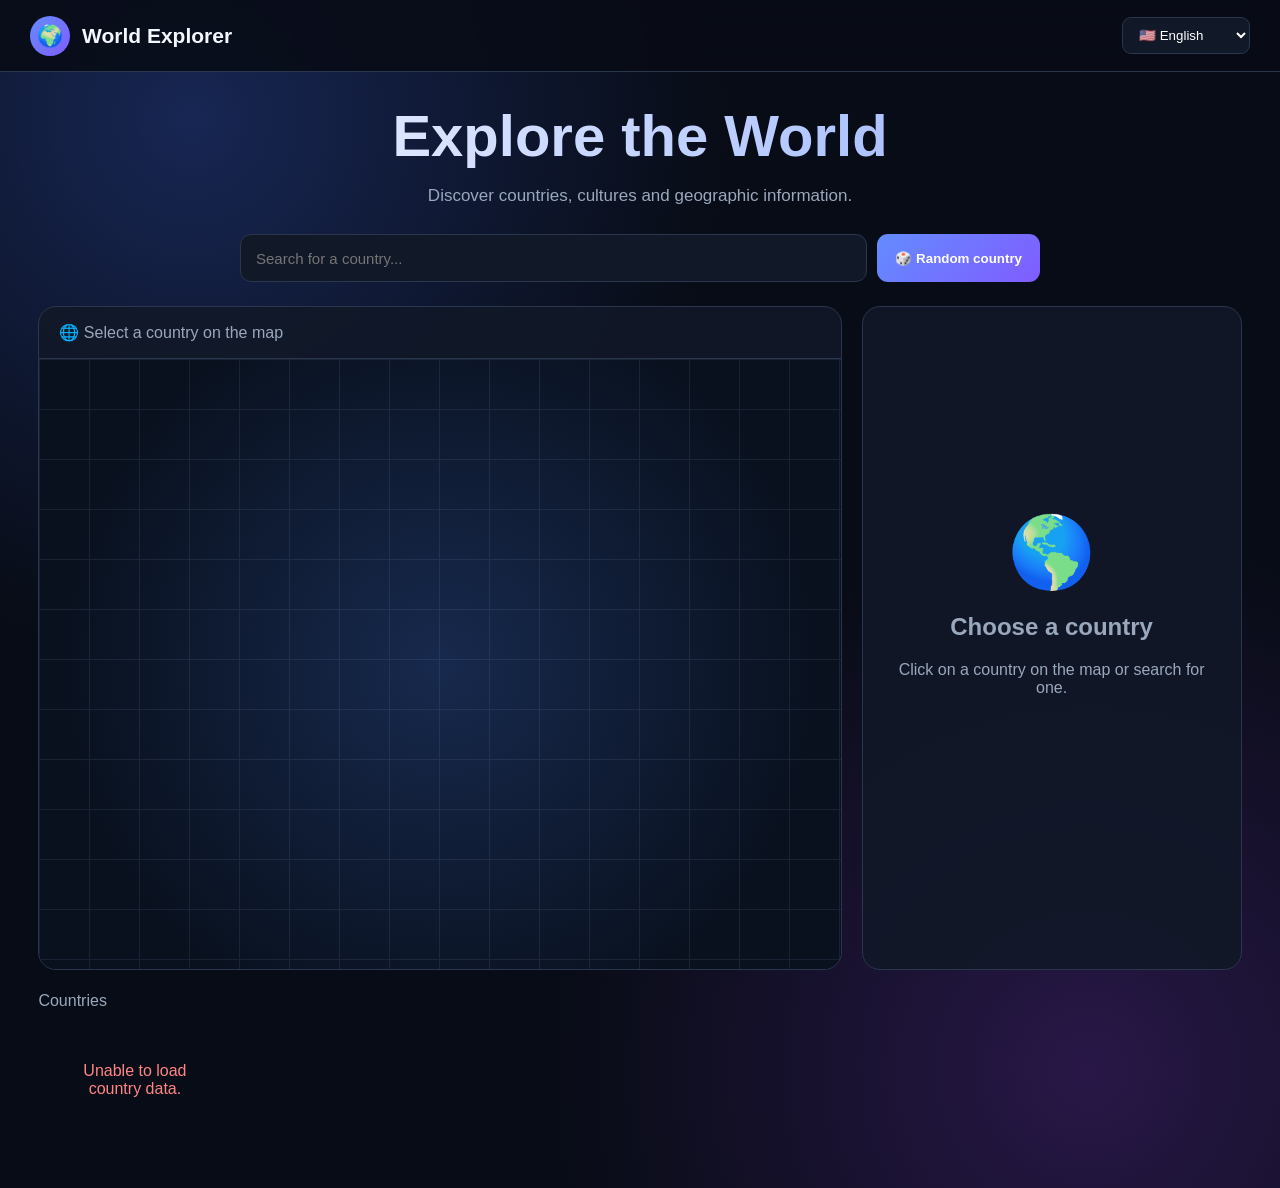
<file: WordExplorer/index.html>
<!DOCTYPE html>
<html lang="en">
<head>
<meta charset="UTF-8">
<meta name="viewport" content="width=device-width, initial-scale=1.0">

<title>World Explorer</title>

<style>
* {
    box-sizing: border-box;
}

:root {
    --bg: #080c16;
    --panel: #111827;
    --panel2: #182235;
    --border: #29364d;
    --text: #f4f7ff;
    --muted: #9aa8bd;
    --accent: #638cff;
    --accent2: #805cff;
}

body {
    margin: 0;
    min-height: 100vh;
    font-family: Arial, Helvetica, sans-serif;
    color: var(--text);

    background:
        radial-gradient(
            circle at 15% 10%,
            #172653 0,
            transparent 35%
        ),
        radial-gradient(
            circle at 85% 90%,
            #281747 0,
            transparent 35%
        ),
        var(--bg);
}

/* ================= HEADER ================= */

header {
    height: 72px;

    display: flex;
    align-items: center;
    justify-content: space-between;

    padding: 0 30px;

    border-bottom: 1px solid var(--border);

    background: rgba(8, 12, 22, .88);

    backdrop-filter: blur(15px);

    position: sticky;
    top: 0;
    z-index: 100;
}

.logo {
    display: flex;
    align-items: center;
    gap: 12px;

    font-size: 21px;
    font-weight: bold;
}

.logoIcon {
    width: 40px;
    height: 40px;

    border-radius: 50%;

    display: grid;
    place-items: center;

    background:
        linear-gradient(
            135deg,
            var(--accent),
            var(--accent2)
        );

    font-size: 21px;
}

.language {
    background: var(--panel);

    color: white;

    border: 1px solid var(--border);

    border-radius: 9px;

    padding: 9px 12px;

    outline: none;

    cursor: pointer;
}

/* ================= MAIN ================= */

main {
    width: min(1450px, 94%);

    margin: auto;

    padding: 30px 0 50px;
}

.hero {
    text-align: center;

    margin-bottom: 28px;
}

.hero h1 {
    margin: 0;

    font-size: clamp(34px, 5vw, 58px);

    background:
        linear-gradient(
            90deg,
            white,
            #8ba9ff
        );

    -webkit-background-clip: text;
    color: transparent;
}

.hero p {
    color: var(--muted);

    font-size: 17px;
}

/* ================= SEARCH ================= */

.controls {
    display: flex;

    gap: 10px;

    max-width: 800px;

    margin: auto;

    margin-bottom: 24px;
}

.search {
    flex: 1;

    height: 48px;

    background: var(--panel);

    color: white;

    border: 1px solid var(--border);

    border-radius: 11px;

    padding: 0 15px;

    outline: none;

    font-size: 15px;
}

.search:focus {
    border-color: var(--accent);
}

.random {
    height: 48px;

    padding: 0 18px;

    border: 0;

    border-radius: 11px;

    color: white;

    font-weight: bold;

    cursor: pointer;

    background:
        linear-gradient(
            135deg,
            var(--accent),
            var(--accent2)
        );

    transition: .15s;
}

.random:hover {
    transform: translateY(-2px);
}

/* ================= LAYOUT ================= */

.layout {
    display: grid;

    grid-template-columns:
        minmax(0, 1fr)
        380px;

    gap: 20px;
}

/* ================= MAP ================= */

.map-card,
.info-card {
    background:
        rgba(17, 24, 39, .9);

    border: 1px solid var(--border);

    border-radius: 18px;

    overflow: hidden;
}

.map-header {
    padding: 16px 20px;

    color: var(--muted);

    border-bottom: 1px solid var(--border);
}

#map {
    height: 610px;

    position: relative;

    overflow: hidden;

    background:
        radial-gradient(
            circle at center,
            #17294d,
            #09111f 75%
        );
}

.map-grid {
    position: absolute;

    inset: 0;

    opacity: .12;

    background-image:
        linear-gradient(
            #8ca2c9 1px,
            transparent 1px
        ),
        linear-gradient(
            90deg,
            #8ca2c9 1px,
            transparent 1px
        );

    background-size: 50px 50px;
}

#worldMap {
    width: 100%;
    height: 100%;

    position: relative;
    z-index: 2;
}

.country {
    fill: #34486a;

    stroke: #16233a;

    stroke-width: .7;

    cursor: pointer;

    transition:
        fill .15s,
        filter .15s;
}

.country:hover {
    fill: #7398ff;

    filter:
        drop-shadow(
            0 0 5px
            rgba(100,140,255,.5)
        );
}

.country.selected {
    fill: #805cff;

    stroke: white;

    stroke-width: 1.5;
}

/* ================= INFO ================= */

.info-card {
    min-height: 610px;
}

.empty {
    min-height: 610px;

    display: grid;

    place-items: center;

    text-align: center;

    padding: 30px;

    color: var(--muted);
}

.emptyIcon {
    font-size: 70px;
}

.countryTop {
    padding: 24px;

    background:
        linear-gradient(
            135deg,
            rgba(99,140,255,.17),
            transparent
        ),
        var(--panel);

    border-bottom: 1px solid var(--border);
}

.flag {
    width: 100%;
    height: 175px;

    object-fit: cover;

    border-radius: 12px;

    border: 1px solid var(--border);

    background: #080c16;
}

.countryName {
    margin: 17px 0 5px;

    font-size: 28px;
}

.official {
    color: var(--muted);

    font-size: 13px;

    line-height: 1.5;
}

.stats {
    padding: 20px;

    display: grid;

    gap: 10px;
}

.stat {
    display: flex;

    gap: 12px;

    padding: 13px;

    border-radius: 11px;

    border: 1px solid var(--border);

    background:
        rgba(255,255,255,.025);
}

.statIcon {
    width: 36px;
    height: 36px;

    flex-shrink: 0;

    display: grid;

    place-items: center;

    border-radius: 9px;

    background: #202d49;
}

.statLabel {
    color: var(--muted);

    font-size: 12px;

    margin-bottom: 4px;
}

.statValue {
    font-size: 15px;

    word-break: break-word;

    line-height: 1.4;
}

/* ================= COUNTRY LIST ================= */

.results {
    margin-top: 22px;
}

.resultsTitle {
    color: var(--muted);

    margin-bottom: 12px;
}

.countryList {
    display: grid;

    grid-template-columns:
        repeat(
            auto-fill,
            minmax(180px, 1fr)
        );

    gap: 9px;
}

.countryItem {
    display: flex;

    align-items: center;

    gap: 9px;

    padding: 9px;

    background: var(--panel);

    border: 1px solid var(--border);

    border-radius: 10px;

    cursor: pointer;

    transition: .15s;
}

.countryItem:hover {
    border-color: var(--accent);

    transform: translateY(-2px);
}

.countryItem img {
    width: 38px;
    height: 25px;

    object-fit: cover;

    border-radius: 4px;

    flex-shrink: 0;
}

.loading {
    padding: 40px;

    color: var(--muted);

    text-align: center;
}

.error {
    padding: 40px;

    color: #ff8585;

    text-align: center;
}

/* ================= MOBILE ================= */

@media (max-width: 1000px) {

    .layout {
        grid-template-columns: 1fr;
    }

    #map {
        height: 500px;
    }

    .info-card {
        min-height: auto;
    }
}

@media (max-width: 600px) {

    header {
        padding: 0 14px;
    }

    .logo {
        font-size: 17px;
    }

    .controls {
        flex-direction: column;
    }

    .random {
        width: 100%;
    }

    #map {
        height: 350px;
    }

    .flag {
        height: 140px;
    }
}
</style>
</head>

<body>

<header>

    <div class="logo">

        <div class="logoIcon">
            🌍
        </div>

        <span id="siteName">
            World Explorer
        </span>

    </div>

    <select
        id="language"
        class="language"
    >
        <option value="en">
            🇺🇸 English
        </option>

        <option value="pt">
            🇧🇷 Português
        </option>

        <option value="es">
            🇪🇸 Español
        </option>
    </select>

</header>


<main>

    <section class="hero">

        <h1 id="title">
            Explore the World
        </h1>

        <p id="subtitle">
            Discover countries, cultures and geographic information.
        </p>

    </section>


    <div class="controls">

        <input
            id="search"
            class="search"
            type="text"
            autocomplete="off"
            placeholder="Search for a country..."
        >

        <button
            id="random"
            class="random"
        >
            🎲 Random country
        </button>

    </div>


    <section class="layout">

        <div class="map-card">

            <div
                id="mapHeader"
                class="map-header"
            >
                🌐 Select a country on the map
            </div>

            <div id="map">

                <div class="map-grid"></div>

                <svg
                    id="worldMap"
                    viewBox="0 0 1000 500"
                    preserveAspectRatio="xMidYMid meet">
                </svg>

            </div>

        </div>


        <aside
            id="info"
            class="info-card"
        >

            <div class="empty">

                <div>

                    <div class="emptyIcon">
                        🌎
                    </div>

                    <h2 id="emptyTitle">
                        Choose a country
                    </h2>

                    <p id="emptyText">
                        Click on a country on the map or search for one.
                    </p>

                </div>

            </div>

        </aside>

    </section>


    <section class="results">

        <div
            id="resultsTitle"
            class="resultsTitle"
        >
            Countries
        </div>

        <div
            id="countryList"
            class="countryList"
        ></div>

    </section>

</main>


<script>

/* =====================================================
   TRADUÇÕES
===================================================== */

const translations = {

    en: {
        siteName: "World Explorer",
        title: "Explore the World",
        subtitle:
            "Discover countries, cultures and geographic information.",
        search: "Search for a country...",
        random: "🎲 Random country",
        mapHeader:
            "🌐 Select a country on the map",
        emptyTitle:
            "Choose a country",
        emptyText:
            "Click on a country on the map or search for one.",
        countries: "Countries",
        population: "Population",
        capital: "Capital",
        languages: "Languages",
        currency: "Currency",
        official: "Official name",
        loading: "Loading countries...",
        error: "Unable to load country data.",
        unknown: "Unknown"
    },

    pt: {
        siteName: "World Explorer",
        title: "Explore o Mundo",
        subtitle:
            "Descubra países, culturas e informações geográficas.",
        search: "Pesquise um país...",
        random: "🎲 País aleatório",
        mapHeader:
            "🌐 Selecione um país no mapa",
        emptyTitle:
            "Escolha um país",
        emptyText:
            "Clique em um país no mapa ou pesquise por um.",
        countries: "Países",
        population: "População",
        capital: "Capital",
        languages: "Idiomas",
        currency: "Moeda",
        official: "Nome oficial",
        loading: "Carregando países...",
        error:
            "Não foi possível carregar os dados dos países.",
        unknown: "Desconhecido"
    },

    es: {
        siteName: "World Explorer",
        title: "Explora el Mundo",
        subtitle:
            "Descubre países, culturas e información geográfica.",
        search: "Busca un país...",
        random: "🎲 País aleatorio",
        mapHeader:
            "🌐 Selecciona un país en el mapa",
        emptyTitle:
            "Elige un país",
        emptyText:
            "Haz clic en un país en el mapa o busca uno.",
        countries: "Países",
        population: "Población",
        capital: "Capital",
        languages: "Idiomas",
        currency: "Moneda",
        official: "Nombre oficial",
        loading: "Cargando países...",
        error:
            "No se pudieron cargar los datos de los países.",
        unknown: "Desconocido"
    }

};


/* =====================================================
   IDIOMA
===================================================== */

function detectLanguage() {

    const lang =
        navigator.language.toLowerCase();

    if (lang.startsWith("pt")) {
        return "pt";
    }

    if (lang.startsWith("es")) {
        return "es";
    }

    if (lang.startsWith("en")) {
        return "en";
    }

    return "en";
}


let currentLanguage =
    detectLanguage();


function applyLanguage() {

    const t =
        translations[currentLanguage];

    document.documentElement.lang =
        currentLanguage;

    document.title =
        t.siteName;

    document.getElementById(
        "siteName"
    ).textContent =
        t.siteName;

    document.getElementById(
        "title"
    ).textContent =
        t.title;

    document.getElementById(
        "subtitle"
    ).textContent =
        t.subtitle;

    document.getElementById(
        "search"
    ).placeholder =
        t.search;

    document.getElementById(
        "random"
    ).textContent =
        t.random;

    document.getElementById(
        "mapHeader"
    ).textContent =
        t.mapHeader;

    document.getElementById(
        "emptyTitle"
    ).textContent =
        t.emptyTitle;

    document.getElementById(
        "emptyText"
    ).textContent =
        t.emptyText;

    document.getElementById(
        "resultsTitle"
    ).textContent =
        t.countries;

    document.getElementById(
        "language"
    ).value =
        currentLanguage;
}


/* =====================================================
   DADOS
===================================================== */

let countries = [];

let selectedCountry = null;


/*
    IMPORTANTE:
    Agora incluímos ccn3.
*/

async function loadCountries() {

    const list =
        document.getElementById(
            "countryList"
        );

    list.innerHTML = `
        <div class="loading">
            ${translations[currentLanguage].loading}
        </div>
    `;

    try {

        const response =
            await fetch(
                "https://restcountries.com/v3.1/all?fields=name,cca3,ccn3,cca2,capital,population,languages,currencies,flags,translations"
            );

        if (!response.ok) {
            throw new Error(
                "HTTP " + response.status
            );
        }

        countries =
            await response.json();

        countries =
            countries.filter(
                country =>
                    country.cca3 &&
                    country.ccn3
            );

        countries.sort(
            (a, b) =>
                getCountryName(a)
                    .localeCompare(
                        getCountryName(b)
                    )
        );

        renderCountryList(
            countries
        );

        await loadMap();

    } catch (error) {

        console.error(error);

        list.innerHTML = `
            <div class="error">
                ${translations[currentLanguage].error}
            </div>
        `;
    }
}


/* =====================================================
   NOME DO PAÍS
===================================================== */

function getCountryName(country) {

    if (!country) {
        return "";
    }

    if (
        currentLanguage === "pt" &&
        country.translations?.por?.common
    ) {
        return country.translations.por.common;
    }

    if (
        currentLanguage === "es" &&
        country.translations?.spa?.common
    ) {
        return country.translations.spa.common;
    }

    return country.name?.common || "";
}


/* =====================================================
   LISTA
===================================================== */

function renderCountryList(data) {

    const list =
        document.getElementById(
            "countryList"
        );

    list.innerHTML = "";

    data.forEach(country => {

        const item =
            document.createElement(
                "div"
            );

        item.className =
            "countryItem";

        const flag =
            country.flags?.svg ||
            country.flags?.png ||
            "";

        item.innerHTML = `

            <img
                src="${flag}"
                alt=""
                loading="lazy"
            >

            <span>
                ${escapeHTML(
                    getCountryName(country)
                )}
            </span>

        `;

        item.addEventListener(
            "click",
            () => showCountry(country)
        );

        list.appendChild(item);
    });
}


/* =====================================================
   SEGURANÇA HTML
===================================================== */

function escapeHTML(text) {

    return String(text)
        .replaceAll("&", "&amp;")
        .replaceAll("<", "&lt;")
        .replaceAll(">", "&gt;")
        .replaceAll('"', "&quot;")
        .replaceAll("'", "&#039;");
}


/* =====================================================
   PESQUISA
===================================================== */

document
    .getElementById("search")
    .addEventListener(
        "input",
        function () {

            const value =
                this.value
                    .toLowerCase()
                    .trim();

            if (!value) {

                renderCountryList(
                    countries
                );

                return;
            }

            const filtered =
                countries.filter(
                    country => {

                        const names = [
                            country.name?.common,
                            country.name?.official,
                            country.translations?.por?.common,
                            country.translations?.spa?.common,
                            country.translations?.eng?.common
                        ];

                        return names.some(
                            name =>
                                name &&
                                name
                                    .toLowerCase()
                                    .includes(value)
                        );
                    }
                );

            renderCountryList(
                filtered
            );
        }
    );


/* =====================================================
   ALEATÓRIO
===================================================== */

document
    .getElementById("random")
    .addEventListener(
        "click",
        () => {

            if (!countries.length) {
                return;
            }

            const country =
                countries[
                    Math.floor(
                        Math.random() *
                        countries.length
                    )
                ];

            showCountry(country);
        }
    );


/* =====================================================
   MOSTRAR PAÍS
===================================================== */

function showCountry(country) {

    if (!country) {
        return;
    }

    selectedCountry =
        country;

    const t =
        translations[currentLanguage];

    const name =
        getCountryName(country);

    const official =
        country.name?.official ||
        t.unknown;

    const capital =
        country.capital?.length
            ? country.capital.join(", ")
            : t.unknown;

    const languages =
        country.languages
            ? Object.values(
                country.languages
            ).join(", ")
            : t.unknown;

    let currency =
        t.unknown;

    if (country.currencies) {

        currency =
            Object.entries(
                country.currencies
            )
            .map(
                ([code, data]) => {

                    const symbol =
                        data.symbol
                            ? ` ${data.symbol}`
                            : "";

                    return `
                        ${data.name}
                        (${code}${symbol})
                    `;
                }
            )
            .join(", ");
    }

    const locale =
        currentLanguage === "pt"
            ? "pt-BR"
            : currentLanguage === "es"
                ? "es-ES"
                : "en-US";

    const population =
        typeof country.population ===
        "number"
            ? country.population
                .toLocaleString(locale)
            : t.unknown;

    const flag =
        country.flags?.svg ||
        country.flags?.png ||
        "";


    document.getElementById(
        "info"
    ).innerHTML = `

        <div class="countryTop">

            <img
                class="flag"
                src="${flag}"
                alt="${escapeHTML(name)}"
            >

            <h2 class="countryName">
                ${escapeHTML(name)}
            </h2>

            <div class="official">
                <strong>
                    ${t.official}:
                </strong>

                ${escapeHTML(official)}
            </div>

        </div>


        <div class="stats">

            ${createStat(
                "👥",
                t.population,
                population
            )}

            ${createStat(
                "🏛️",
                t.capital,
                capital
            )}

            ${createStat(
                "🗣️",
                t.languages,
                languages
            )}

            ${createStat(
                "💰",
                t.currency,
                currency
            )}

        </div>
    `;

    highlightMapCountry(
        country.cca3
    );
}


/* =====================================================
   CRIA ESTATÍSTICA
===================================================== */

function createStat(
    icon,
    label,
    value
) {

    return `

        <div class="stat">

            <div class="statIcon">
                ${icon}
            </div>

            <div>

                <div class="statLabel">
                    ${escapeHTML(label)}
                </div>

                <div class="statValue">
                    ${escapeHTML(value)}
                </div>

            </div>

        </div>
    `;
}


/* =====================================================
   MAPA
===================================================== */

async function loadMap() {

    try {

        /*
            Primeiro carrega a biblioteca
            TopoJSON.
        */

        if (!window.topojson) {

            await loadScript(
                "https://cdn.jsdelivr.net/npm/topojson-client@3/dist/topojson-client.min.js"
            );
        }


        /*
            Depois carrega o mapa.
        */

        const response =
            await fetch(
                "https://cdn.jsdelivr.net/npm/world-atlas@2/countries-110m.json"
            );

        if (!response.ok) {
            throw new Error(
                "Map HTTP " +
                response.status
            );
        }

        const topology =
            await response.json();

        drawMap(topology);

    } catch (error) {

        console.error(
            "Erro no mapa:",
            error
        );
    }
}


/* =====================================================
   CARREGAR SCRIPT
===================================================== */

function loadScript(src) {

    return new Promise(
        (resolve, reject) => {

            const script =
                document.createElement(
                    "script"
                );

            script.src = src;

            script.onload =
                resolve;

            script.onerror =
                reject;

            document.head.appendChild(
                script
            );
        }
    );
}


/* =====================================================
   DESENHAR MAPA
===================================================== */

function drawMap(topology) {

    const svg =
        document.getElementById(
            "worldMap"
        );

    svg.innerHTML = "";

    const geo =
        topojson.feature(
            topology,
            topology.objects.countries
        );


    /*
        Projeção simples:
        longitude → X
        latitude → Y
    */

    function project(point) {

        const longitude =
            point[0];

        const latitude =
            point[1];

        const x =
            (longitude + 180) /
            360 *
            1000;

        const y =
            (90 - latitude) /
            180 *
            500;

        return [x, y];
    }


    function ringToPath(ring) {

        return ring
            .map(
                (point, index) => {

                    const [
                        x,
                        y
                    ] =
                        project(point);

                    return (
                        index === 0
                            ? `M ${x} ${y}`
                            : `L ${x} ${y}`
                    );
                }
            )
            .join(" ")
            + " Z";
    }


    function geometryToPath(
        geometry
    ) {

        if (
            geometry.type ===
            "Polygon"
        ) {

            return geometry.coordinates
                .map(ringToPath)
                .join(" ");

        }


        if (
            geometry.type ===
            "MultiPolygon"
        ) {

            return geometry.coordinates
                .map(
                    polygon =>
                        polygon
                            .map(
                                ringToPath
                            )
                            .join(" ")
                )
                .join(" ");
        }

        return "";
    }


    geo.features.forEach(
        feature => {

            const path =
                document.createElementNS(
                    "http://www.w3.org/2000/svg",
                    "path"
                );

            path.setAttribute(
                "d",
                geometryToPath(
                    feature.geometry
                )
            );

            path.classList.add(
                "country"
            );


            /*
                ID do world-atlas é numérico.
            */

            const numericId =
                String(feature.id)
                    .padStart(3, "0");


            /*
                Agora procuramos
                pelo ccn3.
            */

            const country =
                countries.find(
                    item =>
                        item.ccn3 ===
                        numericId
                );


            if (country) {

                path.dataset.code =
                    country.cca3;

                path.setAttribute(
                    "aria-label",
                    getCountryName(country)
                );

                path.addEventListener(
                    "click",
                    () =>
                        showCountry(
                            country
                        )
                );
            }


            svg.appendChild(
                path
            );
        }
    );


    /*
        Caso já tenha país selecionado.
    */

    if (selectedCountry) {

        highlightMapCountry(
            selectedCountry.cca3
        );
    }
}


/* =====================================================
   DESTACAR PAÍS
===================================================== */

function highlightMapCountry(
    code
) {

    document
        .querySelectorAll(
            ".country.selected"
        )
        .forEach(
            element =>
                element.classList.remove(
                    "selected"
                )
        );


    if (!code) {
        return;
    }


    const element =
        document.querySelector(
            `.country[data-code="${code}"]`
        );


    if (element) {

        element.classList.add(
            "selected"
        );
    }
}


/* =====================================================
   TROCA DE IDIOMA
===================================================== */

document
    .getElementById("language")
    .addEventListener(
        "change",
        function () {

            currentLanguage =
                this.value;

            applyLanguage();

            renderCountryList(
                countries
            );

            if (selectedCountry) {

                showCountry(
                    selectedCountry
                );
            }
        }
    );


/* =====================================================
   INICIALIZAÇÃO
===================================================== */

applyLanguage();

loadCountries();

</script>

</body>
</html>
</file>
